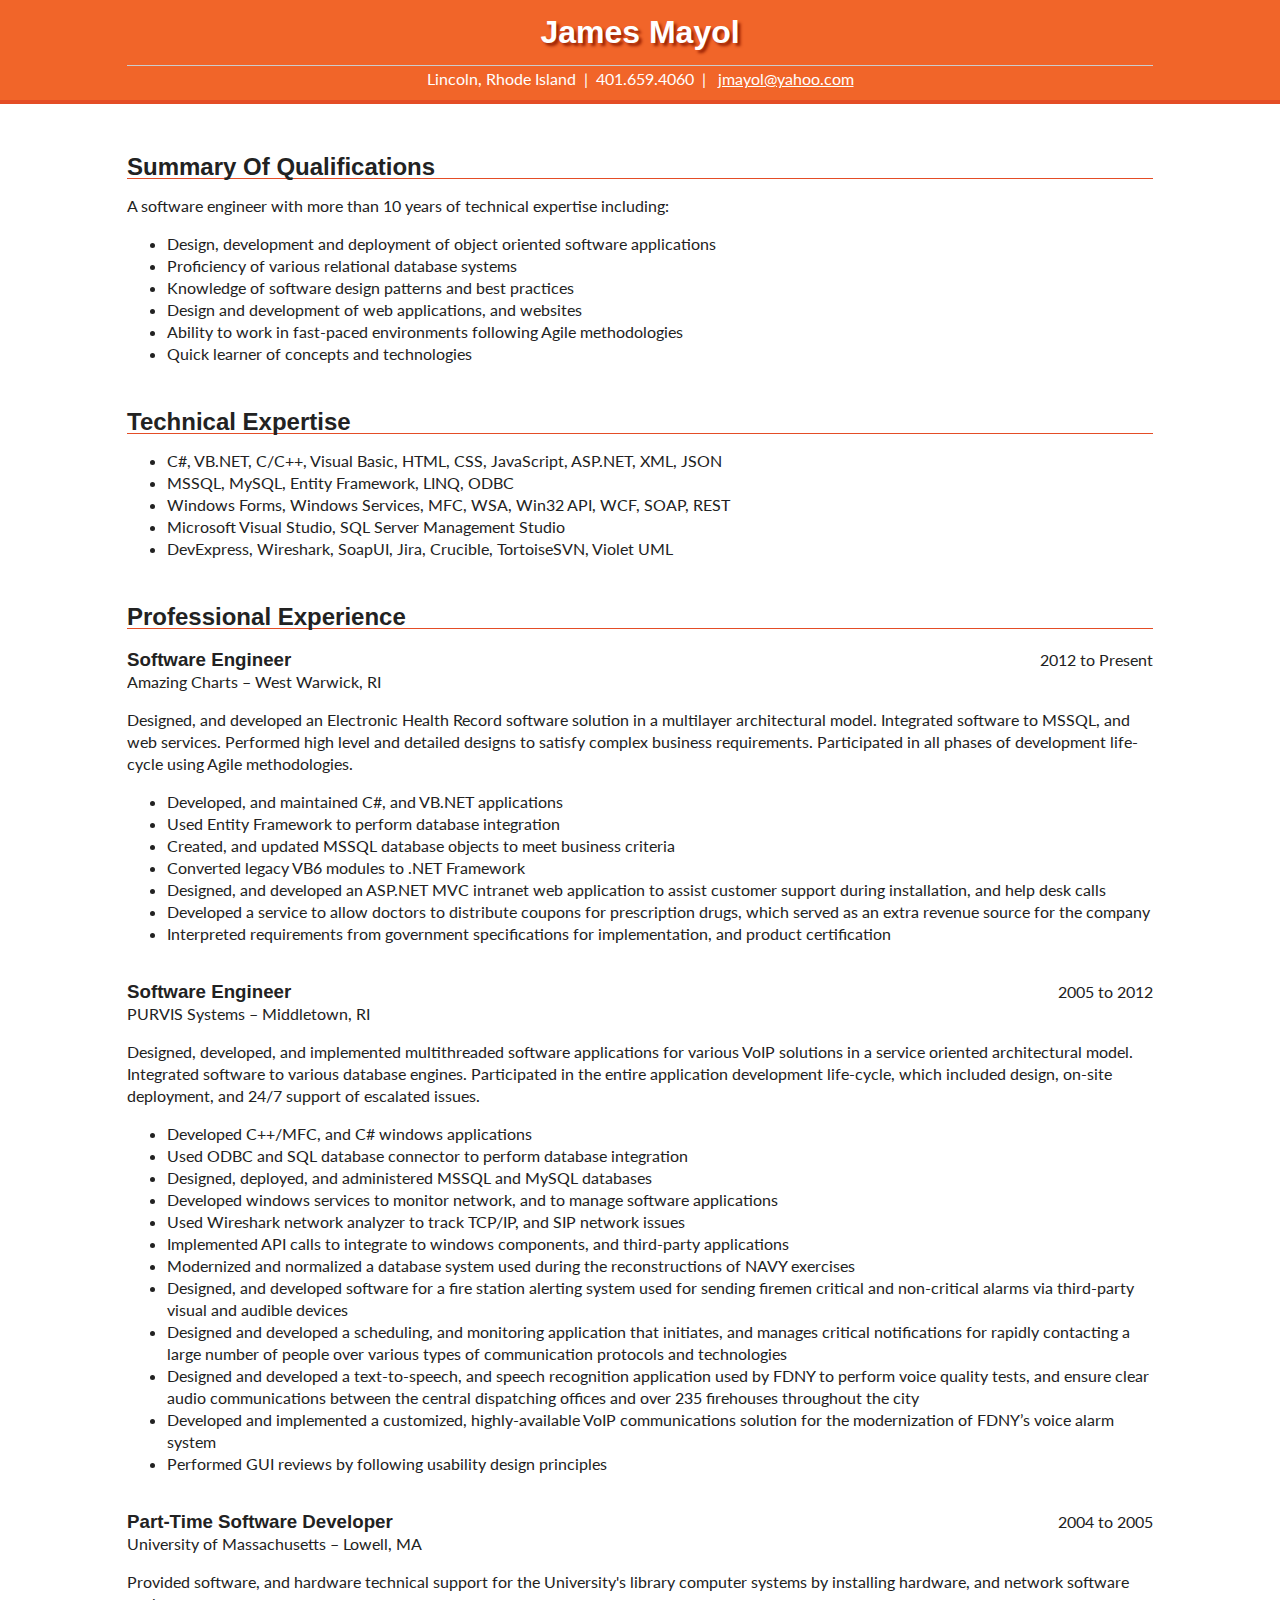
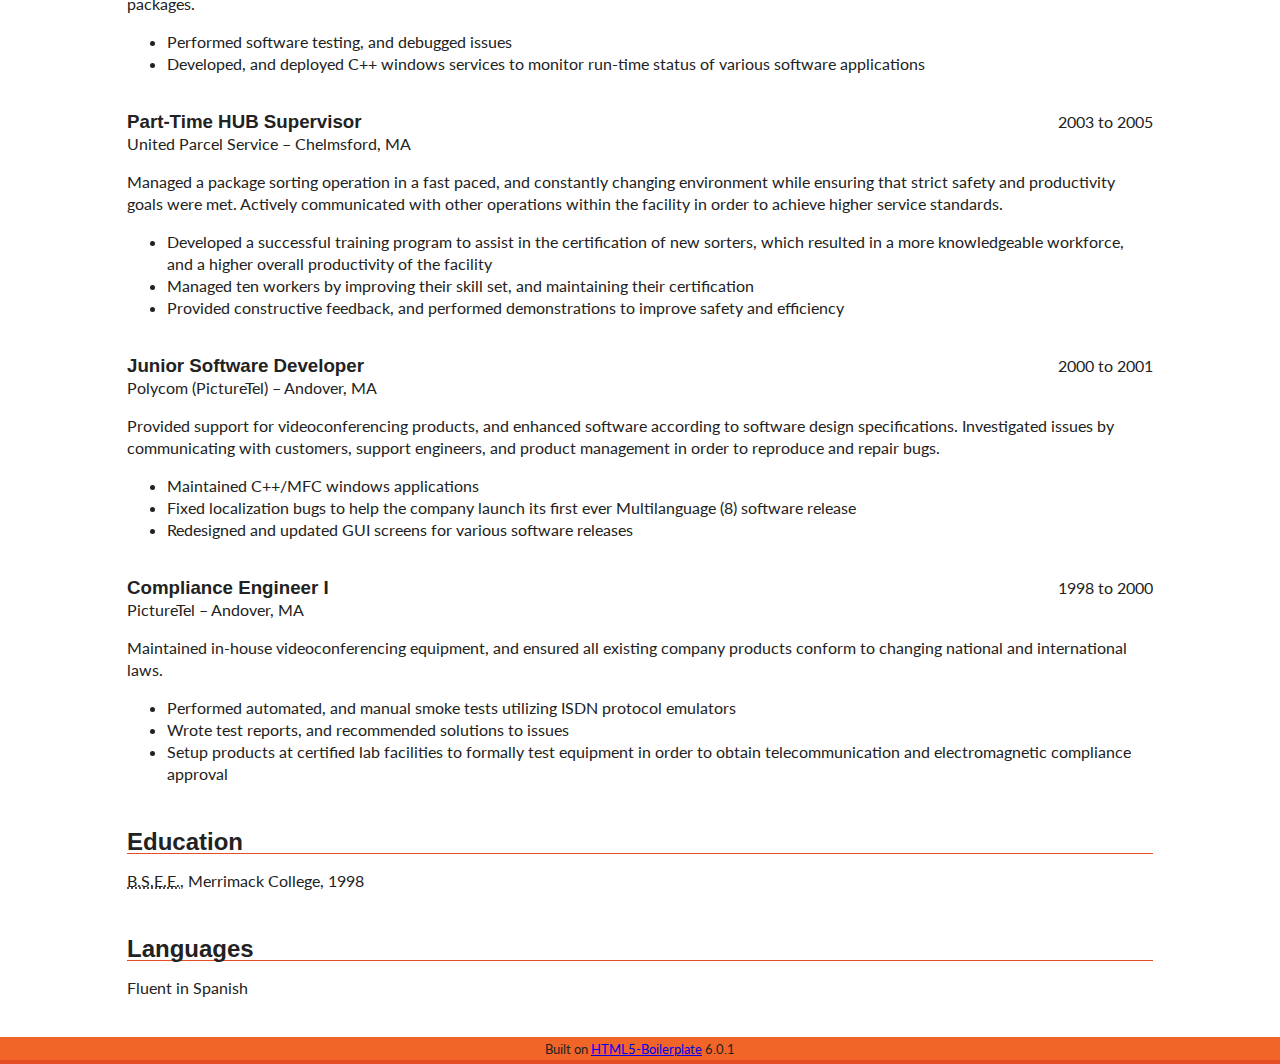
<file: index.html>
<!doctype html>
<html class="no-js" lang="en">
    <head>
        <meta charset="utf-8">
        <meta http-equiv="x-ua-compatible" content="ie=edge">
        <title>James Mayol</title>
        <meta name="description" content="">
        <meta name="viewport" content="width=device-width, initial-scale=1">

        <link rel="manifest" href="site.webmanifest">
        <link rel="apple-touch-icon" href="icon.png">
        <!-- Place favicon.ico in the root directory -->
        <link href="https://fonts.googleapis.com/css?family=Lato" rel="stylesheet">
        <link rel="stylesheet" href="css/normalize.css">
        <link rel="stylesheet" href="css/main.css">        
    </head>
    <body>
        <!--[if lte IE 9]>
            <p class="browserupgrade">You are using an <strong>outdated</strong> browser. Please <a href="https://browsehappy.com/">upgrade your browser</a> to improve your experience and security.</p>
        <![endif]-->

        <!-- Add your site or application content here -->
        <main>
            <article>
                <div class="header-container">
                    <div class="wrapper clearfix">
                        <header>
                            <div class="title">
                                <h1>James Mayol</h1>
                            </div>
                            <p class="contact-info">Lincoln, Rhode Island &nbsp;| &nbsp;401.659.4060 &nbsp;| &nbsp;
                                <a href="mailto:jmayol@yahoo.com?subject=resume">jmayol@yahoo.com</a>
                            </p>
                        </header>
                    </div>
                </div>
                <br>
                <div class="wrapper clearfix">
                    <section class="resume-section">                
                        <h2>Summary Of Qualifications</h2>
                        <p>A software engineer with more than 10 years of technical expertise including:</p>
                        <ul>
                            <li>Design, development and deployment of object oriented software applications</li>
                            <li>Proficiency of various relational database systems</li>
                            <li>Knowledge of software design patterns and best practices</li>
                            <li>Design and development of web applications, and websites</li>
                            <li>Ability to work in fast-paced environments following Agile methodologies</li>
                            <li>Quick learner of concepts and technologies</li>
                        </ul>
                    </section>
                    <section class="resume-section">
                        <h2>Technical Expertise</h2>                
                        <ul>
                            <li>C#, VB.NET, C/C++, Visual Basic, HTML, CSS, JavaScript, ASP.NET, XML, JSON</li>
                            <li>MSSQL, MySQL, Entity Framework, LINQ, ODBC</li>
                            <li>Windows Forms, Windows Services, MFC, WSA, Win32 API, WCF, SOAP, REST</li>
                            <li>Microsoft Visual Studio, SQL Server Management Studio</li>
                            <li>DevExpress, Wireshark, SoapUI, Jira, Crucible, TortoiseSVN, Violet UML</li>                    
                        </ul>
                    </section>
                    <section class="resume-section">
                        <h2>Professional Experience</h2>               
                        <section class="job-section">
                            <div class="job-position">
                                <div class="job-title"><h3>Software Engineer</h3></div>
                                <div class="job-location">Amazing Charts – West Warwick,&nbsp;RI</div>
                                <div class="job-length">2012 to Present</div>                        
                            </div>
                            <p>Designed, and developed an Electronic Health Record software solution in a multilayer architectural 
                                model. Integrated software to MSSQL, and web services. Performed high level and detailed designs 
                                to satisfy complex business requirements. Participated in all phases of development life-cycle using 
                                Agile methodologies.</p>
                            <ul>
                                <li>Developed, and maintained C#, and VB.NET applications</li>
                                <li>Used Entity Framework to perform database integration</li>
                                <li>Created, and updated MSSQL database objects to meet business criteria</li>
                                <li>Converted legacy VB6 modules to .NET Framework</li>
                                <li>Designed, and developed an ASP.NET MVC intranet web application to assist customer support during 
                                    installation, and help desk calls </li>
                                <li>Developed a service to allow doctors to distribute coupons for prescription drugs, which served 
                                    as an extra revenue source for the company</li>
                                <li>Interpreted requirements from government specifications for implementation, and product certification</li>                        
                            </ul>
                        </section>
                        <section class="job-section">
                            <div class="job-position">
                                <div class="job-title"><h3>Software Engineer</h3></div>
                                <div class="job-location">PURVIS Systems – Middletown,&nbsp;RI</div>
                                <div class="job-length">2005 to 2012</div>
                            </div>
                            <p>Designed, developed, and implemented multithreaded software applications for various VoIP solutions in
                                a service oriented architectural model. Integrated software to various database engines. Participated in the entire 
                                application development life-cycle, which included design, on-site deployment, and 24/7 support of escalated issues.</p>
                            <ul>
                                <li>Developed C++/MFC, and C# windows applications</li>
                                <li>Used ODBC and SQL database connector to perform database integration</li>
                                <li>Designed, deployed, and administered MSSQL and MySQL databases</li>
                                <li>Developed windows services to monitor network, and to manage software applications</li>
                                <li>Used Wireshark network analyzer to track TCP/IP, and SIP network issues</li>
                                <li>Implemented API calls to integrate to windows components, and third-party applications </li>
                                <li>Modernized and normalized a database system used during the reconstructions of NAVY exercises</li>
                                <li>Designed, and developed software for a fire station alerting system used for sending firemen critical 
                                    and non-critical alarms via third-party visual and audible devices</li>
                                <li>Designed and developed a scheduling, and monitoring application that initiates, and manages 
                                    critical notifications for rapidly contacting a large number of people over various types of 
                                    communication protocols and technologies</li>
                                <li>Designed and developed a text-to-speech, and speech recognition application used by FDNY to perform 
                                    voice quality tests, and ensure clear audio communications between the central dispatching offices 
                                    and over 235 firehouses throughout the city</li>
                                <li>Developed and implemented a customized, highly-available VoIP communications solution for the 
                                    modernization of FDNY’s voice alarm system</li>
                                <li>Performed GUI reviews by following usability design principles</li>
                            </ul>
                        </section>
                        <section class="job-section">
                            <div class="job-position">
                                <div class="job-title"><h3>Part-Time Software Developer</h3></div>
                                <div class="job-location">University of Massachusetts – Lowell,&nbsp;MA</div>
                                <div class="job-length">2004 to 2005</div>
                            </div>
                            <p>Provided software, and hardware technical support for the University's library computer systems by installing 
                                hardware, and network software packages.</p>
                            <ul>
                                <li>Performed software testing, and debugged issues</li>
                                <li>Developed, and deployed C++ windows services to monitor run-time status of various software applications</li>
                            </ul>                    
                        </section>
                        <section class="job-section">
                            <div class="job-position">
                                <div class="job-title"><h3>Part-Time HUB Supervisor</h3></div>                        
                                <div class="job-location">United Parcel Service – Chelmsford,&nbsp;MA</div>
                                <div class="job-length">2003 to 2005</div>
                            </div>                    
                            <p>Managed a package sorting operation in a fast paced, and constantly changing environment while ensuring that 
                                strict safety and productivity goals were met. Actively communicated with other operations within the facility 
                                in order to achieve higher service standards.</p>
                            <ul>
                                <li>Developed a successful training program to assist in the certification of new sorters, which resulted in 
                                    a more knowledgeable workforce, and a higher overall productivity of the facility</li>
                                <li>Managed ten workers by improving their skill set, and maintaining their certification</li>
                                <li>Provided constructive feedback, and performed demonstrations to improve safety and efficiency</li>
                            </ul>
                        </section>
                        <section class="job-section">
                            <div class="job-position">
                                <div class="job-title"><h3>Junior Software Developer</h3></div>
                                <div class="job-location">Polycom (PictureTel) – Andover,&nbsp;MA</div>
                                <div class="job-length">2000 to 2001</div>
                            </div>
                            <p>Provided support for videoconferencing products, and enhanced software according to software design 
                                specifications. Investigated issues by communicating with customers, support engineers, and product 
                                management in order to reproduce and repair bugs.</p>
                            <ul>
                                <li>Maintained C++/MFC windows applications</li>
                                <li>Fixed localization bugs to help the company launch its first ever Multilanguage&nbsp;(8) software release</li>
                                <li>Redesigned and updated GUI screens for various software releases</li>                        
                            </ul>
                        </section>
                        <section class="job-section">
                            <div class="job-position">
                                <div class="job-title"><h3>Compliance Engineer I</h3></div>
                                <div class="job-location">PictureTel – Andover,&nbsp;MA</div>
                                <div class="job-length">1998 to 2000</div>
                            </div>
                            <p>Maintained in-house videoconferencing equipment, and ensured all existing company products conform to changing 
                                national and international laws.</p>
                            <ul>
                                <li>Performed automated, and manual smoke tests utilizing ISDN protocol emulators</li>
                                <li>Wrote test reports, and recommended solutions to issues</li>
                                <li>Setup products at certified lab facilities to formally test equipment in order to obtain 
                                    telecommunication and electromagnetic compliance approval</li>                        
                            </ul>                    
                        </section>
                    </section> 
                    <section class="resume-section">
                        <h2>Education</h2>                
                        <p><abbr title="Bachelor of Science in Electrical Engineering">B.S.E.E.</abbr>, Merrimack College, 1998</p>
                    </section>
                    <section class="resume-section">
                        <h2>Languages</h2>                                
                        <p>Fluent in Spanish</p> 
                    </section>
                </div>
            </article>           
        </main>
        <br>        
        <div class="footer-container">
            <div class="wrapper clearfix">
                <footer>
                    <small>Built on <a href="https://html5boilerplate.com">HTML5-Boilerplate</a> 6.0.1</small>
                </footer>
            </div>
        </div>
        
        <script src="js/vendor/modernizr-3.5.0.min.js"></script>
        <script src="https://code.jquery.com/jquery-3.2.1.min.js" integrity="sha256-hwg4gsxgFZhOsEEamdOYGBf13FyQuiTwlAQgxVSNgt4=" crossorigin="anonymous"></script>
        <script>window.jQuery || document.write('<script src="js/vendor/jquery-3.2.1.min.js"><\/script>')</script>
        <script src="js/plugins.js"></script>
        <script src="js/main.js"></script>

    </body>
</html>
</file>
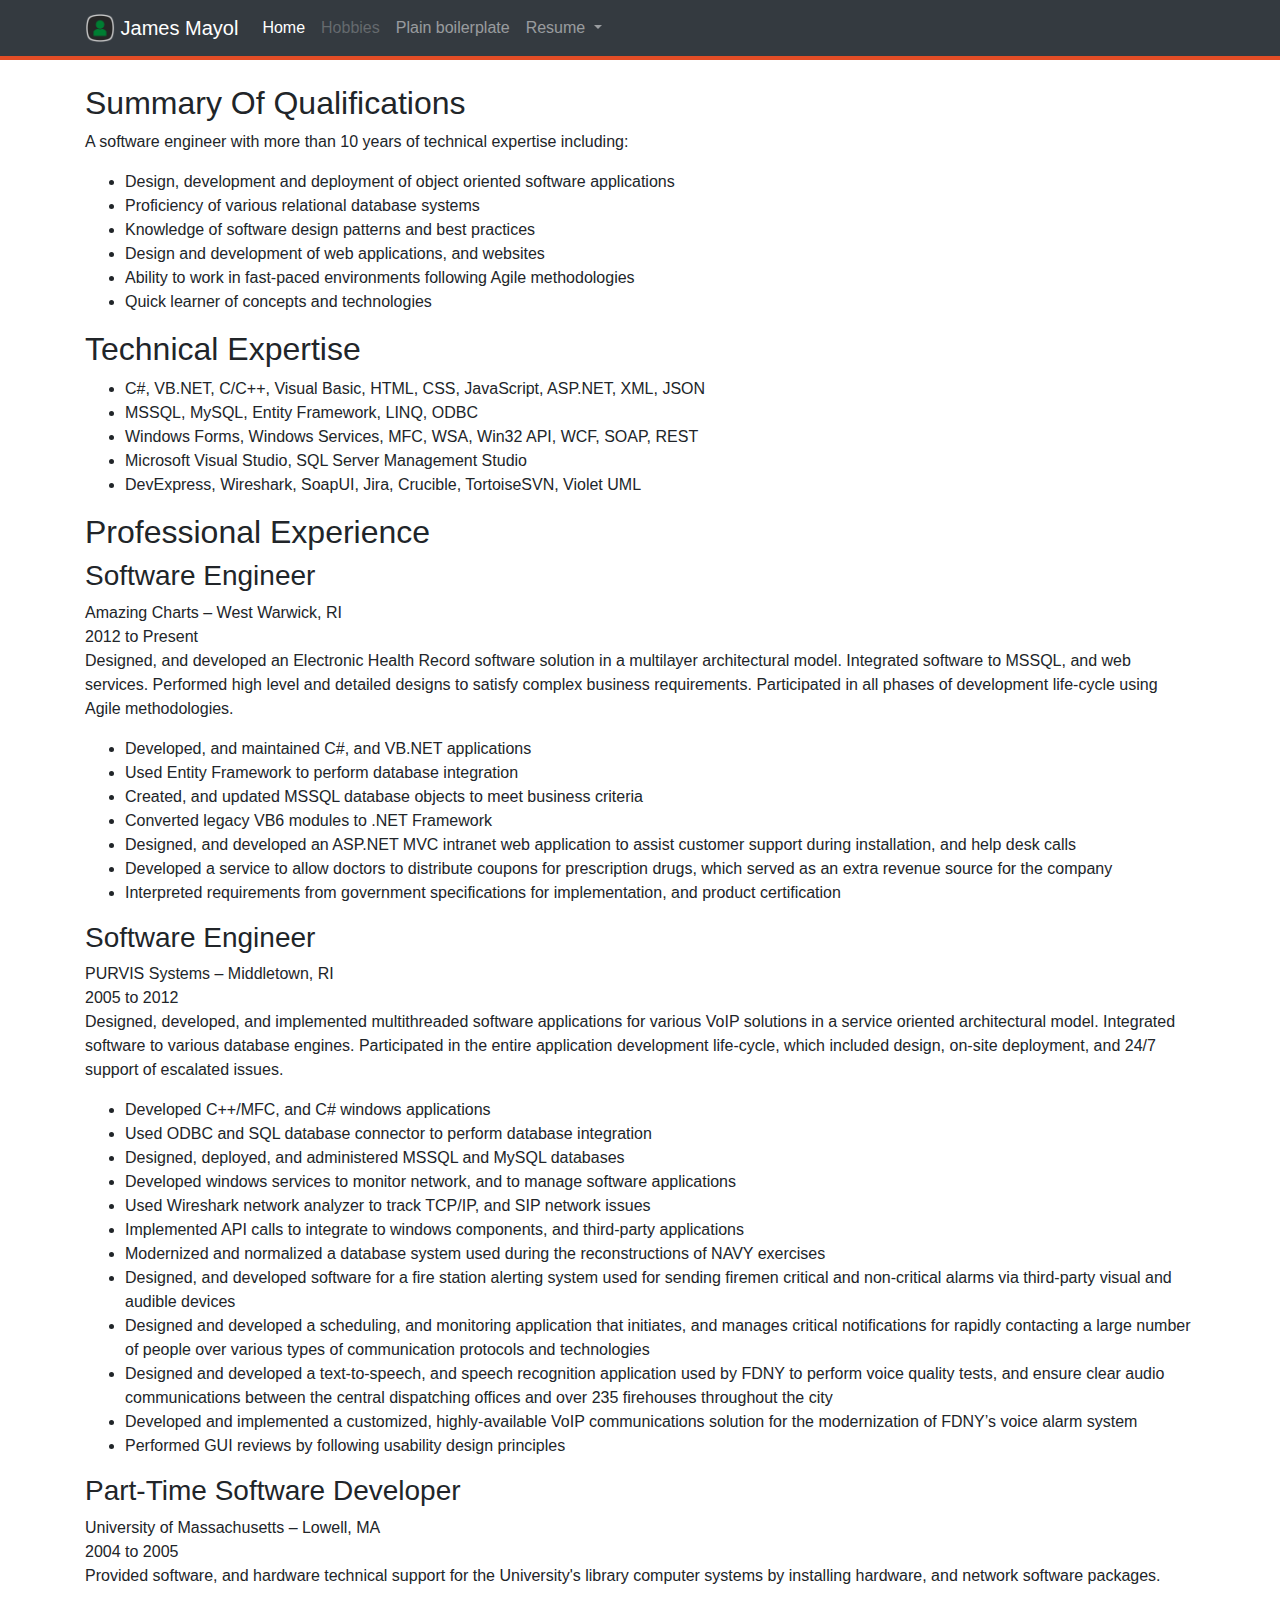
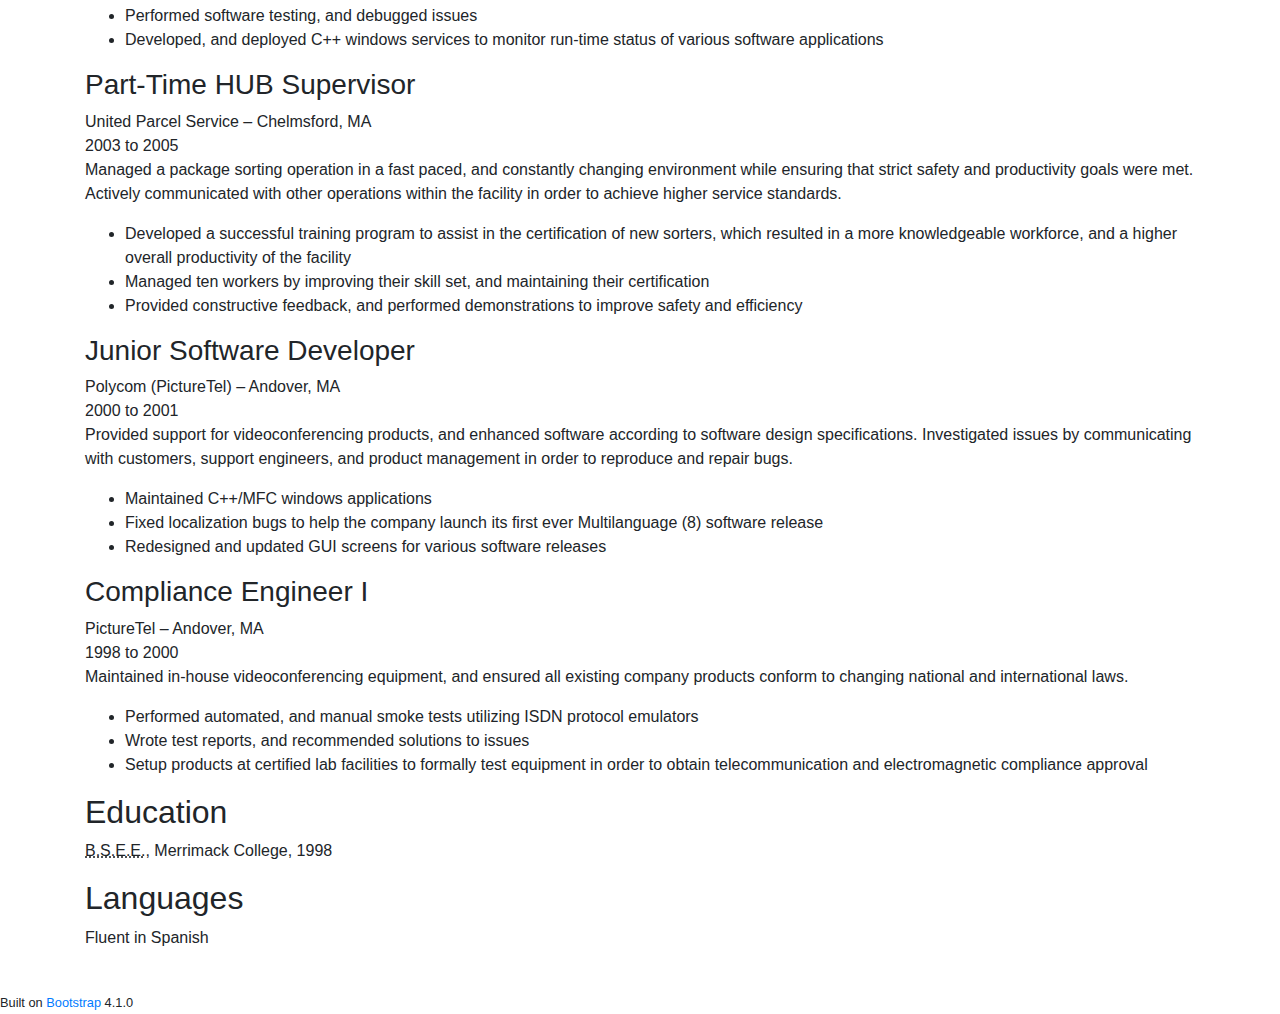
<file: bootstrapver.html>
<!doctype html>
<html class="no-js" lang="en">
    <head>
        <meta charset="utf-8">
        <!-- <meta http-equiv="x-ua-compatible" content="ie=edge"> -->
        <meta name="description" content="">
        <meta name="viewport" content="width=device-width, initial-scale=1, shrink-to-fit=no">
        <title>James Mayol</title>
        
        <!-- Place favicon.ico in the root directory -->
        <link href="https://fonts.googleapis.com/css?family=Lato" rel="stylesheet">
        <link href="css/bootstrap.css" rel="stylesheet">
        <!-- <link href="css/bootstrap.css" rel="stylesheet"> -->
        <!-- <link rel="stylesheet" href="css/normalize.css"> -->
        <link rel="stylesheet" href="css/modules/mainNav.css">
    </head>
    <body>
        <!--[if lte IE 9]>
            <p class="browserupgrade">You are using an <strong>outdated</strong> browser. Please <a href="https://browsehappy.com/">upgrade your browser</a> to improve your experience and security.</p>
        <![endif]-->

        <!-- Add your site or application content here -->
        <header class="main-header">
            <nav class="navbar navbar-expand-md navbar-dark bg-dark">
                <div class="container">
                    <a class="navbar-brand" href="#">
                        <img src="navLogo.png" width="30" height="30" class="d-inline-block align-top" alt="">
                        James Mayol
                    </a>
                    <button class="navbar-toggler" type="button" data-toggle="collapse" data-target="#navbarNav" aria-controls="navbarNav" aria-expanded="false" aria-label="Toggle navigation">
                        <span class="navbar-toggler-icon"></span>
                    </button>
                    <div class="collapse navbar-collapse" id="navbarNav">
                        <ul class="navbar-nav">
                            <li class="nav-item active">
                                <a class="nav-link" href="#">Home <span class="sr-only">(current)</span></a>
                            </li>
                            <li class="nav-item">
                                <a class="nav-link disabled" href="#">Hobbies</a>
                            </li>                        
                            <li class="nav-item">
                                <a class="nav-link" href="index.html">Plain boilerplate</a>
                            </li>
                            <li class="nav-item dropdown">
                                <a class="nav-link dropdown-toggle" href="#" id="navbarDropdownMenuLink" data-toggle="dropdown" aria-haspopup="true" aria-expanded="false">
                                    Resume
                                </a>
                                <div class="dropdown-menu" aria-labelledby="navbarDropdownMenuLink">
                                    <a class="dropdown-item" href="bootstrapver.html">Bootstrap version</a>
                                    <a class="dropdown-item" href="index_Temp.html">Non-bootstrap version</a>
                                </div>
                            </li>                    
                        </ul>
                    </div>
                </div>
            </nav>
        </header>
        
        <main class="container">
            <article>
                <div class="header-container">
                    <h1 style="display:none">James' resume</h1>
                    <!-- <div class="wrapper clearfix">
                        <header>
                            <div class="title">
                                <h1>Resume</h1>
                            </div>
                            <p class="contact-info">Lincoln, Rhode Island &nbsp;| &nbsp;401.659.4060 &nbsp;| &nbsp;
                                <a href="mailto:jmayol@yahoo.com?subject=resume">jmayol@yahoo.com</a>
                            </p>
                        </header>
                    </div> -->
                </div>
                <br>
                <div class="wrapper clearfix">
                    <section class="resume-section">                
                        <h2>Summary Of Qualifications</h2>
                        <p>A software engineer with more than 10 years of technical expertise including:</p>
                        <ul>
                            <li>Design, development and deployment of object oriented software applications</li>
                            <li>Proficiency of various relational database systems</li>
                            <li>Knowledge of software design patterns and best practices</li>
                            <li>Design and development of web applications, and websites</li>
                            <li>Ability to work in fast-paced environments following Agile methodologies</li>
                            <li>Quick learner of concepts and technologies</li>
                        </ul>
                    </section>
                    <section class="resume-section">
                        <h2>Technical Expertise</h2>                
                        <ul>
                            <li>C#, VB.NET, C/C++, Visual Basic, HTML, CSS, JavaScript, ASP.NET, XML, JSON</li>
                            <li>MSSQL, MySQL, Entity Framework, LINQ, ODBC</li>
                            <li>Windows Forms, Windows Services, MFC, WSA, Win32 API, WCF, SOAP, REST</li>
                            <li>Microsoft Visual Studio, SQL Server Management Studio</li>
                            <li>DevExpress, Wireshark, SoapUI, Jira, Crucible, TortoiseSVN, Violet UML</li>                    
                        </ul>
                    </section>
                    <section class="resume-section">
                        <h2>Professional Experience</h2>               
                        <section class="job-section">
                            <div class="job-position">
                                <div class="job-title"><h3>Software Engineer</h3></div>
                                <div class="job-location">Amazing Charts – West Warwick,&nbsp;RI</div>
                                <div class="job-length">2012 to Present</div>                        
                            </div>
                            <p>Designed, and developed an Electronic Health Record software solution in a multilayer architectural 
                                model. Integrated software to MSSQL, and web services. Performed high level and detailed designs 
                                to satisfy complex business requirements. Participated in all phases of development life-cycle using 
                                Agile methodologies.</p>
                            <ul>
                                <li>Developed, and maintained C#, and VB.NET applications</li>
                                <li>Used Entity Framework to perform database integration</li>
                                <li>Created, and updated MSSQL database objects to meet business criteria</li>
                                <li>Converted legacy VB6 modules to .NET Framework</li>
                                <li>Designed, and developed an ASP.NET MVC intranet web application to assist customer support during 
                                    installation, and help desk calls </li>
                                <li>Developed a service to allow doctors to distribute coupons for prescription drugs, which served 
                                    as an extra revenue source for the company</li>
                                <li>Interpreted requirements from government specifications for implementation, and product certification</li>                        
                            </ul>
                        </section>
                        <section class="job-section">
                            <div class="job-position">
                                <div class="job-title"><h3>Software Engineer</h3></div>
                                <div class="job-location">PURVIS Systems – Middletown,&nbsp;RI</div>
                                <div class="job-length">2005 to 2012</div>
                            </div>
                            <p>Designed, developed, and implemented multithreaded software applications for various VoIP solutions in
                                a service oriented architectural model. Integrated software to various database engines. Participated in the entire 
                                application development life-cycle, which included design, on-site deployment, and 24/7 support of escalated issues.</p>
                            <ul>
                                <li>Developed C++/MFC, and C# windows applications</li>
                                <li>Used ODBC and SQL database connector to perform database integration</li>
                                <li>Designed, deployed, and administered MSSQL and MySQL databases</li>
                                <li>Developed windows services to monitor network, and to manage software applications</li>
                                <li>Used Wireshark network analyzer to track TCP/IP, and SIP network issues</li>
                                <li>Implemented API calls to integrate to windows components, and third-party applications </li>
                                <li>Modernized and normalized a database system used during the reconstructions of NAVY exercises</li>
                                <li>Designed, and developed software for a fire station alerting system used for sending firemen critical 
                                    and non-critical alarms via third-party visual and audible devices</li>
                                <li>Designed and developed a scheduling, and monitoring application that initiates, and manages 
                                    critical notifications for rapidly contacting a large number of people over various types of 
                                    communication protocols and technologies</li>
                                <li>Designed and developed a text-to-speech, and speech recognition application used by FDNY to perform 
                                    voice quality tests, and ensure clear audio communications between the central dispatching offices 
                                    and over 235 firehouses throughout the city</li>
                                <li>Developed and implemented a customized, highly-available VoIP communications solution for the 
                                    modernization of FDNY’s voice alarm system</li>
                                <li>Performed GUI reviews by following usability design principles</li>
                            </ul>
                        </section>
                        <section class="job-section">
                            <div class="job-position">
                                <div class="job-title"><h3>Part-Time Software Developer</h3></div>
                                <div class="job-location">University of Massachusetts – Lowell,&nbsp;MA</div>
                                <div class="job-length">2004 to 2005</div>
                            </div>
                            <p>Provided software, and hardware technical support for the University's library computer systems by installing 
                                hardware, and network software packages.</p>
                            <ul>
                                <li>Performed software testing, and debugged issues</li>
                                <li>Developed, and deployed C++ windows services to monitor run-time status of various software applications</li>
                            </ul>                    
                        </section>
                        <section class="job-section">
                            <div class="job-position">
                                <div class="job-title"><h3>Part-Time HUB Supervisor</h3></div>                        
                                <div class="job-location">United Parcel Service – Chelmsford,&nbsp;MA</div>
                                <div class="job-length">2003 to 2005</div>
                            </div>                    
                            <p>Managed a package sorting operation in a fast paced, and constantly changing environment while ensuring that 
                                strict safety and productivity goals were met. Actively communicated with other operations within the facility 
                                in order to achieve higher service standards.</p>
                            <ul>
                                <li>Developed a successful training program to assist in the certification of new sorters, which resulted in 
                                    a more knowledgeable workforce, and a higher overall productivity of the facility</li>
                                <li>Managed ten workers by improving their skill set, and maintaining their certification</li>
                                <li>Provided constructive feedback, and performed demonstrations to improve safety and efficiency</li>
                            </ul>
                        </section>
                        <section class="job-section">
                            <div class="job-position">
                                <div class="job-title"><h3>Junior Software Developer</h3></div>
                                <div class="job-location">Polycom (PictureTel) – Andover,&nbsp;MA</div>
                                <div class="job-length">2000 to 2001</div>
                            </div>
                            <p>Provided support for videoconferencing products, and enhanced software according to software design 
                                specifications. Investigated issues by communicating with customers, support engineers, and product 
                                management in order to reproduce and repair bugs.</p>
                            <ul>
                                <li>Maintained C++/MFC windows applications</li>
                                <li>Fixed localization bugs to help the company launch its first ever Multilanguage&nbsp;(8) software release</li>
                                <li>Redesigned and updated GUI screens for various software releases</li>                        
                            </ul>
                        </section>
                        <section class="job-section">
                            <div class="job-position">
                                <div class="job-title"><h3>Compliance Engineer I</h3></div>
                                <div class="job-location">PictureTel – Andover,&nbsp;MA</div>
                                <div class="job-length">1998 to 2000</div>
                            </div>
                            <p>Maintained in-house videoconferencing equipment, and ensured all existing company products conform to changing 
                                national and international laws.</p>
                            <ul>
                                <li>Performed automated, and manual smoke tests utilizing ISDN protocol emulators</li>
                                <li>Wrote test reports, and recommended solutions to issues</li>
                                <li>Setup products at certified lab facilities to formally test equipment in order to obtain 
                                    telecommunication and electromagnetic compliance approval</li>                        
                            </ul>                    
                        </section>
                    </section> 
                    <section class="resume-section">
                        <h2>Education</h2>                
                        <p><abbr title="Bachelor of Science in Electrical Engineering">B.S.E.E.</abbr>, Merrimack College, 1998</p>
                    </section>
                    <section class="resume-section">
                        <h2>Languages</h2>                                
                        <p>Fluent in Spanish</p> 
                    </section>
                </div>
            </article>           
        </main>
        <br>        
        <div class="footer-container">
            <div class="wrapper clearfix">
                <footer>
                    <small>Built on <a href="https://getbootstrap.com/">Bootstrap</a> 4.1.0</small>
                </footer>
            </div>
        </div>
        
        <!-- <script src="js/vendor/modernizr-3.5.0.min.js"></script> -->
        <script src="https://code.jquery.com/jquery-3.2.1.min.js" integrity="sha256-hwg4gsxgFZhOsEEamdOYGBf13FyQuiTwlAQgxVSNgt4=" crossorigin="anonymous"></script>
        <script>window.jQuery || document.write('<script src="js/vendor/jquery-3.2.1.min.js"><\/script>')</script>
        <!-- <script src="js/plugins.js"></script>
        <script src="js/main.js"></script> -->
        <script src="js/vendor/bootstrap.bundle.js"></script>

    </body>
</html>
</file>
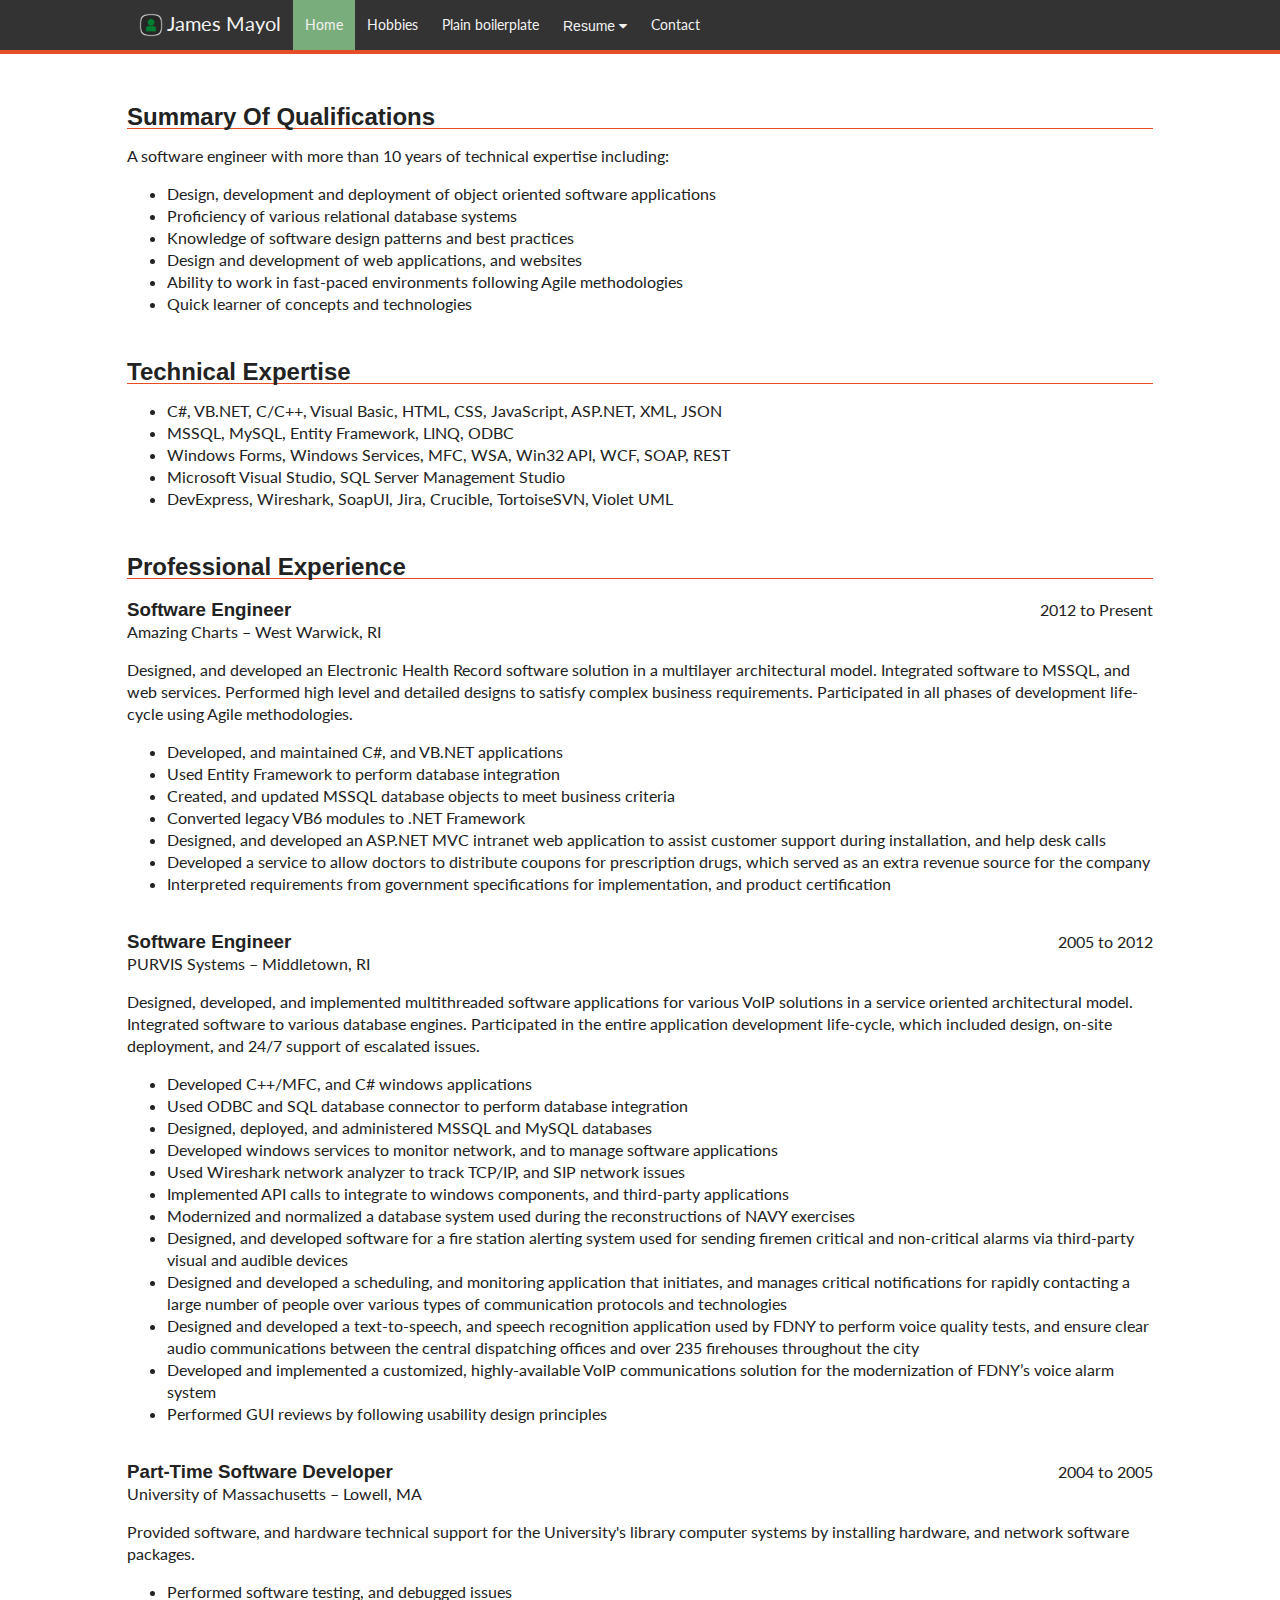
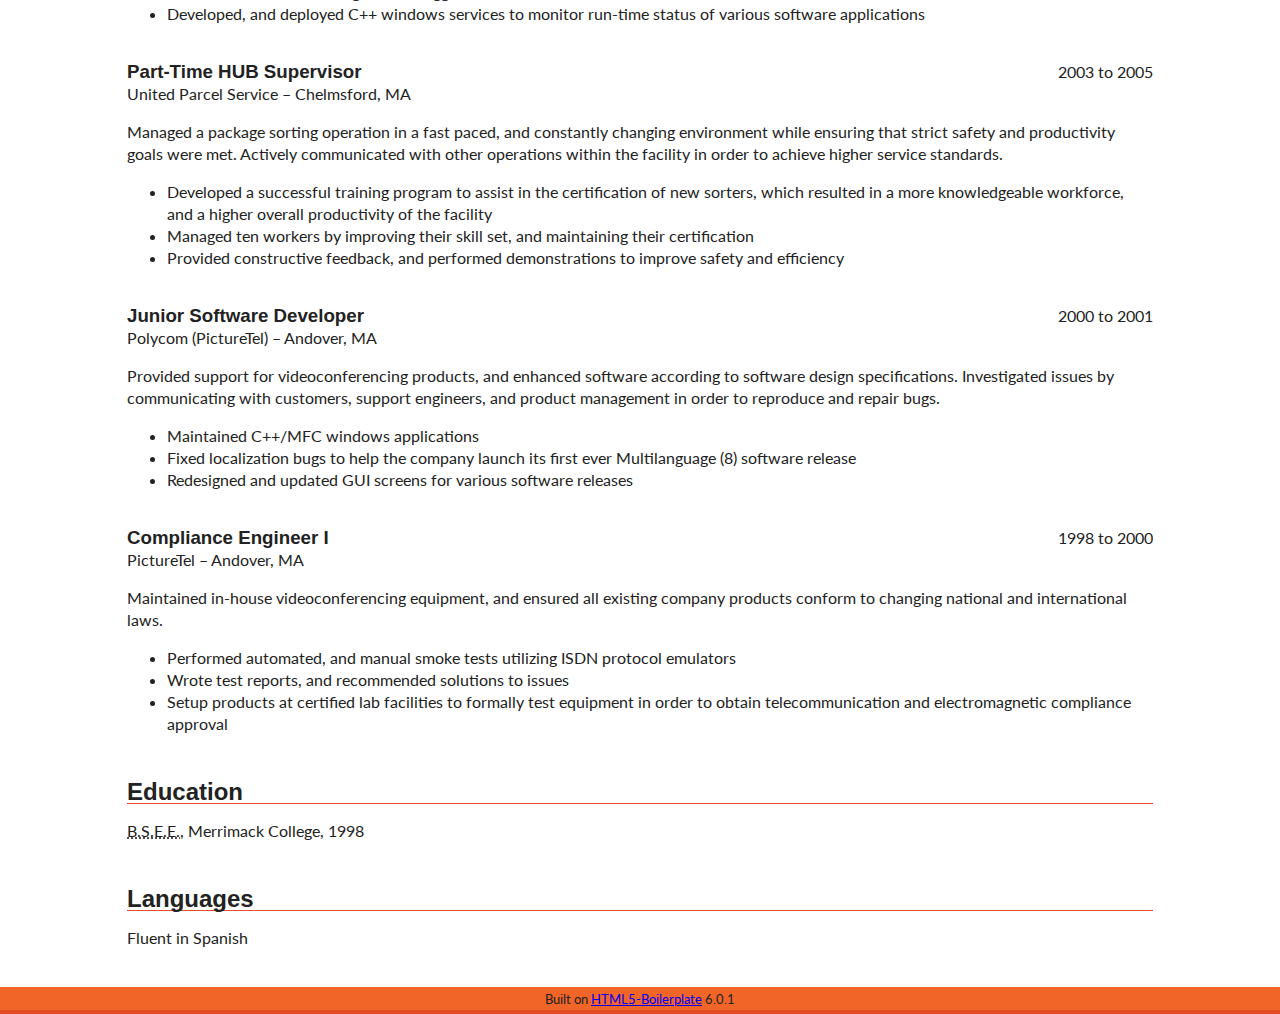
<file: index_Temp.html>
<!doctype html>
<html class="no-js" lang="en">
    <head>
        <meta charset="utf-8">
        <meta http-equiv="x-ua-compatible" content="ie=edge">
        <title>James Mayol2</title>
        <meta name="description" content="">
        <meta name="viewport" content="width=device-width, initial-scale=1">

        <link rel="manifest" href="site.webmanifest">
        <link rel="apple-touch-icon" href="icon.png">
        <!-- Place favicon.ico in the root directory -->
        <link href="https://fonts.googleapis.com/css?family=Lato" rel="stylesheet">
        <link rel="stylesheet" href="https://cdnjs.cloudflare.com/ajax/libs/font-awesome/4.7.0/css/font-awesome.min.css">
        <link rel="stylesheet" href="css/normalize.css">
        <link rel="stylesheet" href="css/main.css">        
    </head>
    <body>
        <!--[if lte IE 9]>
            <p class="browserupgrade">You are using an <strong>outdated</strong> browser. Please <a href="https://browsehappy.com/">upgrade your browser</a> to improve your experience and security.</p>
        <![endif]-->

        <!-- Add your site or application content here -->
        <header>
            <nav class="navCanvas">
                <div class="wrapper clearfix" id="navbarShellId">
                    <div class="topnav" id="nonBootNavId">
                        <ul>                        
                            <li>
                                <a href="#" class="logoBrand">
                                    <img src="navLogo.png" width="24" height="24" alt="" class="navLogo">James Mayol
                                </a>
                            </li>
                            <li><a href="#home" class="active">Home</a></li>
                            <li><a href="#home">Hobbies</a></li>
                            <li><a href="index.html">Plain boilerplate</a></li>
                            <li class="dropdown">
                                <button class="dropbtn">Resume <i class="fa fa-caret-down"></i></button>
                                <div class="dropdown-content">
                                    <a class="dropdownLink" href="bootstrapver.html">Bootstrap version</a>
                                    <a class="dropdownLink" href="index_Temp.html">Non-bootstrap version</a>                                
                                </div>
                            </li>
                            <li><a href="#contact">Contact</a></li>
                            <li class="icon">
                                <a href="javascript:void(0);" onclick="toogleBurgerMenu(this)">
                                    <div class="burger" >
                                        <div class="bun1"></div>
                                        <div class="bun2"></div>
                                        <div class="bun3"></div>
                                    </div>
                                </a>
                            </li>
                        </ul>                        
                    </div>
                </div>
            </nav>          
        </header>
        
        <main>
            <article>
                <div class="header-container">
                    <h1 style="display:none">James' resume</h1>
                    <!-- <div class="wrapper clearfix">
                        <header>
                            <div class="title">
                                <h1>Resume</h1>
                            </div>
                            <p class="contact-info">Lincoln, Rhode Island &nbsp;| &nbsp;401.659.4060 &nbsp;| &nbsp;
                                <a href="mailto:jmayol@yahoo.com?subject=resume">jmayol@yahoo.com</a>
                            </p>
                        </header>
                    </div> -->
                </div>
                <br>
                <div class="wrapper clearfix">
                    <section class="resume-section">                
                        <h2>Summary Of Qualifications</h2>
                        <p>A software engineer with more than 10 years of technical expertise including:</p>
                        <ul>
                            <li>Design, development and deployment of object oriented software applications</li>
                            <li>Proficiency of various relational database systems</li>
                            <li>Knowledge of software design patterns and best practices</li>
                            <li>Design and development of web applications, and websites</li>
                            <li>Ability to work in fast-paced environments following Agile methodologies</li>
                            <li>Quick learner of concepts and technologies</li>
                        </ul>
                    </section>
                    <section class="resume-section">
                        <h2>Technical Expertise</h2>                
                        <ul>
                            <li>C#, VB.NET, C/C++, Visual Basic, HTML, CSS, JavaScript, ASP.NET, XML, JSON</li>
                            <li>MSSQL, MySQL, Entity Framework, LINQ, ODBC</li>
                            <li>Windows Forms, Windows Services, MFC, WSA, Win32 API, WCF, SOAP, REST</li>
                            <li>Microsoft Visual Studio, SQL Server Management Studio</li>
                            <li>DevExpress, Wireshark, SoapUI, Jira, Crucible, TortoiseSVN, Violet UML</li>                    
                        </ul>
                    </section>
                    <section class="resume-section">
                        <h2>Professional Experience</h2>               
                        <section class="job-section">
                            <div class="job-position">
                                <div class="job-title"><h3>Software Engineer</h3></div>
                                <div class="job-location">Amazing Charts – West Warwick,&nbsp;RI</div>
                                <div class="job-length">2012 to Present</div>                        
                            </div>
                            <p>Designed, and developed an Electronic Health Record software solution in a multilayer architectural 
                                model. Integrated software to MSSQL, and web services. Performed high level and detailed designs 
                                to satisfy complex business requirements. Participated in all phases of development life-cycle using 
                                Agile methodologies.</p>
                            <ul>
                                <li>Developed, and maintained C#, and VB.NET applications</li>
                                <li>Used Entity Framework to perform database integration</li>
                                <li>Created, and updated MSSQL database objects to meet business criteria</li>
                                <li>Converted legacy VB6 modules to .NET Framework</li>
                                <li>Designed, and developed an ASP.NET MVC intranet web application to assist customer support during 
                                    installation, and help desk calls </li>
                                <li>Developed a service to allow doctors to distribute coupons for prescription drugs, which served 
                                    as an extra revenue source for the company</li>
                                <li>Interpreted requirements from government specifications for implementation, and product certification</li>                        
                            </ul>
                        </section>
                        <section class="job-section">
                            <div class="job-position">
                                <div class="job-title"><h3>Software Engineer</h3></div>
                                <div class="job-location">PURVIS Systems – Middletown,&nbsp;RI</div>
                                <div class="job-length">2005 to 2012</div>
                            </div>
                            <p>Designed, developed, and implemented multithreaded software applications for various VoIP solutions in
                                a service oriented architectural model. Integrated software to various database engines. Participated in the entire 
                                application development life-cycle, which included design, on-site deployment, and 24/7 support of escalated issues.</p>
                            <ul>
                                <li>Developed C++/MFC, and C# windows applications</li>
                                <li>Used ODBC and SQL database connector to perform database integration</li>
                                <li>Designed, deployed, and administered MSSQL and MySQL databases</li>
                                <li>Developed windows services to monitor network, and to manage software applications</li>
                                <li>Used Wireshark network analyzer to track TCP/IP, and SIP network issues</li>
                                <li>Implemented API calls to integrate to windows components, and third-party applications </li>
                                <li>Modernized and normalized a database system used during the reconstructions of NAVY exercises</li>
                                <li>Designed, and developed software for a fire station alerting system used for sending firemen critical 
                                    and non-critical alarms via third-party visual and audible devices</li>
                                <li>Designed and developed a scheduling, and monitoring application that initiates, and manages 
                                    critical notifications for rapidly contacting a large number of people over various types of 
                                    communication protocols and technologies</li>
                                <li>Designed and developed a text-to-speech, and speech recognition application used by FDNY to perform 
                                    voice quality tests, and ensure clear audio communications between the central dispatching offices 
                                    and over 235 firehouses throughout the city</li>
                                <li>Developed and implemented a customized, highly-available VoIP communications solution for the 
                                    modernization of FDNY’s voice alarm system</li>
                                <li>Performed GUI reviews by following usability design principles</li>
                            </ul>
                        </section>
                        <section class="job-section">
                            <div class="job-position">
                                <div class="job-title"><h3>Part-Time Software Developer</h3></div>
                                <div class="job-location">University of Massachusetts – Lowell,&nbsp;MA</div>
                                <div class="job-length">2004 to 2005</div>
                            </div>
                            <p>Provided software, and hardware technical support for the University's library computer systems by installing 
                                hardware, and network software packages.</p>
                            <ul>
                                <li>Performed software testing, and debugged issues</li>
                                <li>Developed, and deployed C++ windows services to monitor run-time status of various software applications</li>
                            </ul>                    
                        </section>
                        <section class="job-section">
                            <div class="job-position">
                                <div class="job-title"><h3>Part-Time HUB Supervisor</h3></div>                        
                                <div class="job-location">United Parcel Service – Chelmsford,&nbsp;MA</div>
                                <div class="job-length">2003 to 2005</div>
                            </div>                    
                            <p>Managed a package sorting operation in a fast paced, and constantly changing environment while ensuring that 
                                strict safety and productivity goals were met. Actively communicated with other operations within the facility 
                                in order to achieve higher service standards.</p>
                            <ul>
                                <li>Developed a successful training program to assist in the certification of new sorters, which resulted in 
                                    a more knowledgeable workforce, and a higher overall productivity of the facility</li>
                                <li>Managed ten workers by improving their skill set, and maintaining their certification</li>
                                <li>Provided constructive feedback, and performed demonstrations to improve safety and efficiency</li>
                            </ul>
                        </section>
                        <section class="job-section">
                            <div class="job-position">
                                <div class="job-title"><h3>Junior Software Developer</h3></div>
                                <div class="job-location">Polycom (PictureTel) – Andover,&nbsp;MA</div>
                                <div class="job-length">2000 to 2001</div>
                            </div>
                            <p>Provided support for videoconferencing products, and enhanced software according to software design 
                                specifications. Investigated issues by communicating with customers, support engineers, and product 
                                management in order to reproduce and repair bugs.</p>
                            <ul>
                                <li>Maintained C++/MFC windows applications</li>
                                <li>Fixed localization bugs to help the company launch its first ever Multilanguage&nbsp;(8) software release</li>
                                <li>Redesigned and updated GUI screens for various software releases</li>                        
                            </ul>
                        </section>
                        <section class="job-section">
                            <div class="job-position">
                                <div class="job-title"><h3>Compliance Engineer I</h3></div>
                                <div class="job-location">PictureTel – Andover,&nbsp;MA</div>
                                <div class="job-length">1998 to 2000</div>
                            </div>
                            <p>Maintained in-house videoconferencing equipment, and ensured all existing company products conform to changing 
                                national and international laws.</p>
                            <ul>
                                <li>Performed automated, and manual smoke tests utilizing ISDN protocol emulators</li>
                                <li>Wrote test reports, and recommended solutions to issues</li>
                                <li>Setup products at certified lab facilities to formally test equipment in order to obtain 
                                    telecommunication and electromagnetic compliance approval</li>                        
                            </ul>                    
                        </section>
                    </section> 
                    <section class="resume-section">
                        <h2>Education</h2>                
                        <p><abbr title="Bachelor of Science in Electrical Engineering">B.S.E.E.</abbr>, Merrimack College, 1998</p>
                    </section>
                    <section class="resume-section">
                        <h2>Languages</h2>                                
                        <p>Fluent in Spanish</p> 
                    </section>
                </div>
            </article>           
        </main>
        <br>        
        <div class="footer-container">
            <div class="wrapper clearfix">
                <footer>
                    <small>Built on <a href="https://html5boilerplate.com">HTML5-Boilerplate</a> 6.0.1</small>
                </footer>
            </div>
        </div>

        <script src="js/vendor/modernizr-3.5.0.min.js"></script>
        <script src="https://code.jquery.com/jquery-3.2.1.min.js" integrity="sha256-hwg4gsxgFZhOsEEamdOYGBf13FyQuiTwlAQgxVSNgt4=" crossorigin="anonymous"></script>
        <script>window.jQuery || document.write('<script src="js/vendor/jquery-3.2.1.min.js"><\/script>')</script>
        <script src="js/plugins.js"></script>
        <script src="js/main.js"></script>
    </body>
</html>
</file>
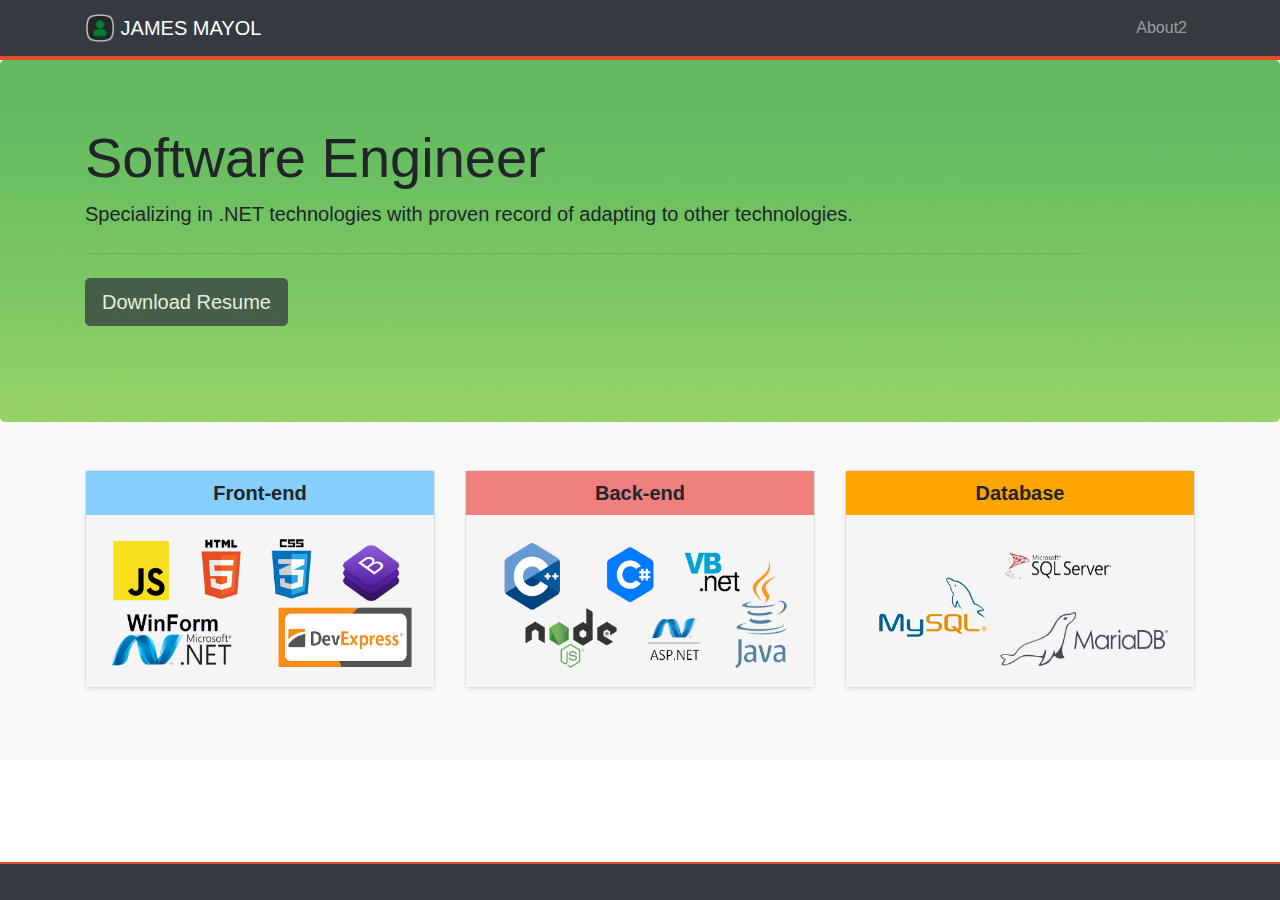
<file: landHere.html>
<!doctype html>
<html class="no-js" lang="en">
    <head>
        <meta charset="utf-8">
        <meta http-equiv="x-ua-compatible" content="ie=edge">
        <title>James Mayol2</title>
        <meta name="description" content="">
        <meta name="viewport" content="width=device-width, initial-scale=1">

        <link rel="manifest" href="site.webmanifest">
        <link rel="apple-touch-icon" href="icon.png">
        <!-- Place favicon.ico in the root directory -->
        <link href="https://fonts.googleapis.com/css?family=Lato" rel="stylesheet">
        <link href="css/bootstrap.css" rel="stylesheet">
        <link rel="stylesheet" href="https://cdnjs.cloudflare.com/ajax/libs/font-awesome/4.7.0/css/font-awesome.min.css">
        <!-- <link rel="stylesheet" href="css/normalize.css"> -->
        <!-- <link rel="stylesheet" href="css/main.css">    -->
        
        <style>
            html {
                position: relative;
                min-height: 100%;
            }
            body {
                margin-bottom: 60px;                             
            }
            
            .bg {
                /* The image used */
                background-image: url("img/LandingHome.png");
            
                /* Full height */
                height: 100%; 
            
                /* Center and scale the image nicely */
                background-position: center;
                background-repeat: no-repeat;
                background-size: cover;
            }

            .footer {
                position: absolute;
                bottom: 0;
                width: 100%;
                height: 38px;
                line-height: 38px;                
    background-color: #343a40;
    color: white;
    text-align: center;
    border-top: 2px solid #e44d26;
}
            </style>
    </head>
    <body>
        <!--[if lte IE 9]>
            <p class="browserupgrade">You are using an <strong>outdated</strong> browser. Please <a href="https://browsehappy.com/">upgrade your browser</a> to improve your experience and security.</p>
        <![endif]-->

        <!-- Add your site or application content here -->               
        <header>
            <nav class="navbar navbar-expand-md navbar-dark bg-dark" style="border-bottom: 4px solid #e44d26;">
                <div class="container">
                    <a class="navbar-brand" href="#">
                        <img src="navLogo.png" width="30" height="30" class="d-inline-block align-top" alt="">
                        JAMES MAYOL
                    </a>
                    <button class="navbar-toggler" type="button" data-toggle="collapse" data-target="#navbarNav" aria-controls="navbarNav" aria-expanded="false" aria-label="Toggle navigation">
                        <span class="navbar-toggler-icon"></span>
                    </button>
                    <div class="collapse navbar-collapse" id="navbarNav">
                        <ul class="navbar-nav ml-auto">
                            <li class="nav-item d-none">
                                <a class="nav-link" href="#">About</a>
                            </li>
                            <li class="nav-item">
                                    <a class="nav-link" href="#">About2</a>
                            </li>               
                        </ul>
                    </div>
                </div>
            </nav>
        </header>
            
        <main role="main">
            <section class="jumbotron bg" style="padding-bottom: 5rem !important; margin-bottom: 0px !important">
                <div class="container">
                    <h1 class="display-4">Software Engineer</h1>
                    <p class="lead">Specializing in .NET technologies with proven record of adapting to other technologies.</p>
                    <hr class="my-4" style="margin-right: 10% !important">
                    <p class="lead">
                        <a class="btn btn-dark btn-lg" href="doc/JamesMayol_2017_Published.pdf" role="button" style="opacity: .75" download>Download Resume</a>
                    </p>                        
                </div>
            </section>            
      
            <div class="py-5 bg-light">
              <div class="container">      
                <div class="row">
                  <div class="col-md-4">
                    <div class="card mb-4 shadow-sm">
                        <div class="card-body;" style="background-color: whitesmoke">
                            <h5 class="card-title" style="background-color:lightskyblue; padding: 10px; text-align: center; font-weight: bold">Front-end</h5>
                            <div style="padding: 10px; height: 10rem;">
                                <img src="img/Skillset01.png" style="width: 94%; height: 94%" class="mx-auto d-block" alt="">
                            </div>
                        </div>
                    </div>
                  </div>
                  <div class="col-md-4">
                    <div class="card mb-4 shadow-sm">
                        <div class="card-body;" style="background-color: whitesmoke">
                            <h5 class="card-title" style="background-color:lightcoral; padding: 10px; text-align: center; font-weight: bold">Back-end</h5>
                            <div style="padding: 10px; height: 10rem">
                                <img src="img/Skillset02.png" style="width: 94%; height: 94%" class="mx-auto d-block" alt="">
                            </div>
                        </div>
                    </div>
                  </div>
                  <div class="col-md-4">
                    <div class="card mb-4 shadow-sm">
                        <div class="card-body;" style="background-color: whitesmoke">
                            <h5 class="card-title" style="background-color:orange; padding: 10px; text-align: center; font-weight: bold">Database</h5>
                            <div style="padding: 10px; height: 10rem">
                                <img src="img/Skillset03.png" style="width: 94%; height: 94%" class="mx-auto d-block" alt="">
                            </div>
                        </div>
                    </div>
                  </div>
                </div>
              </div>
            </div>      
          </main>

        <footer class="footer">           
        </footer>
        
        <script src="https://code.jquery.com/jquery-3.2.1.min.js" integrity="sha256-hwg4gsxgFZhOsEEamdOYGBf13FyQuiTwlAQgxVSNgt4=" crossorigin="anonymous"></script>
        <script>window.jQuery || document.write('<script src="js/vendor/jquery-3.2.1.min.js"><\/script>')</script>
        <script src="js/vendor/bootstrap.bundle.js"></script>
    </body>
</html>
</file>
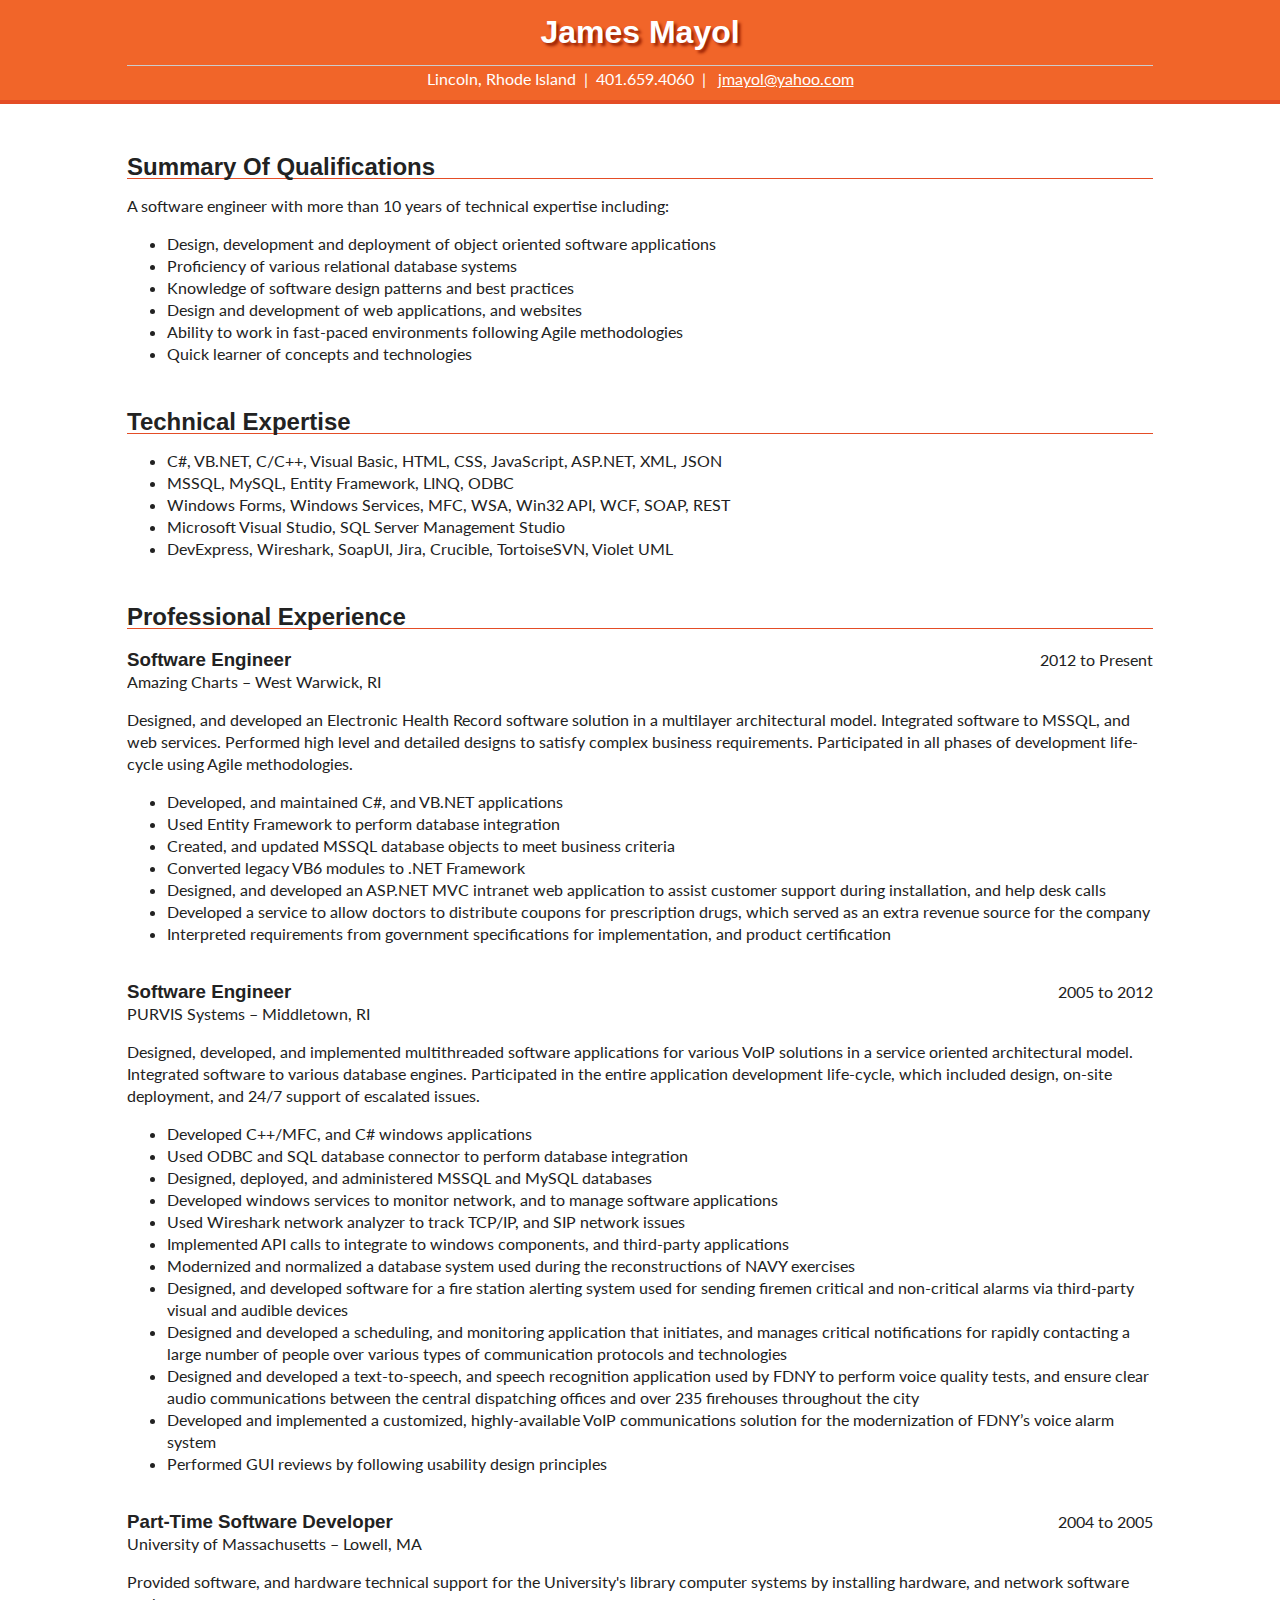
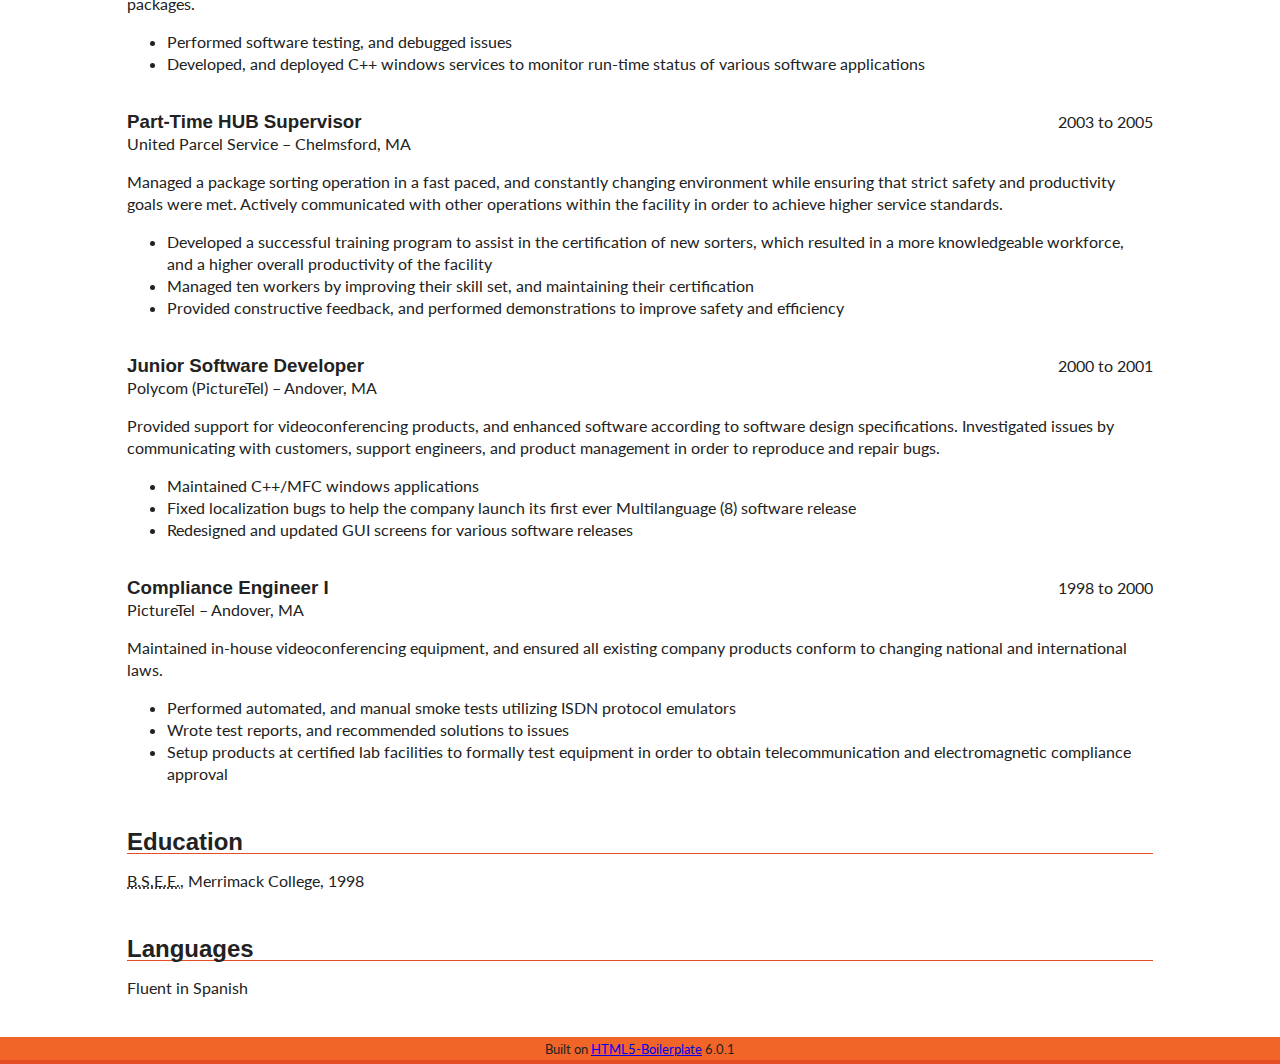
<file: resume/basic.html>
<!doctype html>
<html class="no-js" lang="en">
    <head>
        <meta charset="utf-8">
        <meta http-equiv="x-ua-compatible" content="ie=edge">
        <title>Resume - Basic, no navbar</title>
        <meta name="description" content="">
        <meta name="viewport" content="width=device-width, initial-scale=1">

        <link rel="manifest" href="../site.webmanifest">
        <link rel="apple-touch-icon" href="../icon.png">
        <!-- Place favicon.ico in the root directory -->
        <link href="https://fonts.googleapis.com/css?family=Lato" rel="stylesheet">
        <link rel="stylesheet" href="../css/normalize.css">
        <link rel="stylesheet" href="../css/main.css">        
    </head>
    <body>
        <!--[if lte IE 9]>
            <p class="browserupgrade">You are using an <strong>outdated</strong> browser. Please <a href="https://browsehappy.com/">upgrade your browser</a> to improve your experience and security.</p>
        <![endif]-->

        <!-- Add your site or application content here -->
        <main>
            <article>
                <div class="header-container">
                    <div class="wrapper clearfix">
                        <header>
                            <div class="title">
                                <h1>James Mayol</h1>
                            </div>
                            <p class="contact-info">Lincoln, Rhode Island &nbsp;| &nbsp;401.659.4060 &nbsp;| &nbsp;
                                <a href="mailto:jmayol@yahoo.com?subject=resume">jmayol@yahoo.com</a>
                            </p>
                        </header>
                    </div>
                </div>
                <br>
                <div class="wrapper clearfix">
                    <section class="resume-section">                
                        <h2>Summary Of Qualifications</h2>
                        <p>A software engineer with more than 10 years of technical expertise including:</p>
                        <ul>
                            <li>Design, development and deployment of object oriented software applications</li>
                            <li>Proficiency of various relational database systems</li>
                            <li>Knowledge of software design patterns and best practices</li>
                            <li>Design and development of web applications, and websites</li>
                            <li>Ability to work in fast-paced environments following Agile methodologies</li>
                            <li>Quick learner of concepts and technologies</li>
                        </ul>
                    </section>
                    <section class="resume-section">
                        <h2>Technical Expertise</h2>                
                        <ul>
                            <li>C#, VB.NET, C/C++, Visual Basic, HTML, CSS, JavaScript, ASP.NET, XML, JSON</li>
                            <li>MSSQL, MySQL, Entity Framework, LINQ, ODBC</li>
                            <li>Windows Forms, Windows Services, MFC, WSA, Win32 API, WCF, SOAP, REST</li>
                            <li>Microsoft Visual Studio, SQL Server Management Studio</li>
                            <li>DevExpress, Wireshark, SoapUI, Jira, Crucible, TortoiseSVN, Violet UML</li>                    
                        </ul>
                    </section>
                    <section class="resume-section">
                        <h2>Professional Experience</h2>               
                        <section class="job-section">
                            <div class="job-position">
                                <div class="job-title"><h3>Software Engineer</h3></div>
                                <div class="job-location">Amazing Charts – West Warwick,&nbsp;RI</div>
                                <div class="job-length">2012 to Present</div>                        
                            </div>
                            <p>Designed, and developed an Electronic Health Record software solution in a multilayer architectural 
                                model. Integrated software to MSSQL, and web services. Performed high level and detailed designs 
                                to satisfy complex business requirements. Participated in all phases of development life-cycle using 
                                Agile methodologies.</p>
                            <ul>
                                <li>Developed, and maintained C#, and VB.NET applications</li>
                                <li>Used Entity Framework to perform database integration</li>
                                <li>Created, and updated MSSQL database objects to meet business criteria</li>
                                <li>Converted legacy VB6 modules to .NET Framework</li>
                                <li>Designed, and developed an ASP.NET MVC intranet web application to assist customer support during 
                                    installation, and help desk calls </li>
                                <li>Developed a service to allow doctors to distribute coupons for prescription drugs, which served 
                                    as an extra revenue source for the company</li>
                                <li>Interpreted requirements from government specifications for implementation, and product certification</li>                        
                            </ul>
                        </section>
                        <section class="job-section">
                            <div class="job-position">
                                <div class="job-title"><h3>Software Engineer</h3></div>
                                <div class="job-location">PURVIS Systems – Middletown,&nbsp;RI</div>
                                <div class="job-length">2005 to 2012</div>
                            </div>
                            <p>Designed, developed, and implemented multithreaded software applications for various VoIP solutions in
                                a service oriented architectural model. Integrated software to various database engines. Participated in the entire 
                                application development life-cycle, which included design, on-site deployment, and 24/7 support of escalated issues.</p>
                            <ul>
                                <li>Developed C++/MFC, and C# windows applications</li>
                                <li>Used ODBC and SQL database connector to perform database integration</li>
                                <li>Designed, deployed, and administered MSSQL and MySQL databases</li>
                                <li>Developed windows services to monitor network, and to manage software applications</li>
                                <li>Used Wireshark network analyzer to track TCP/IP, and SIP network issues</li>
                                <li>Implemented API calls to integrate to windows components, and third-party applications </li>
                                <li>Modernized and normalized a database system used during the reconstructions of NAVY exercises</li>
                                <li>Designed, and developed software for a fire station alerting system used for sending firemen critical 
                                    and non-critical alarms via third-party visual and audible devices</li>
                                <li>Designed and developed a scheduling, and monitoring application that initiates, and manages 
                                    critical notifications for rapidly contacting a large number of people over various types of 
                                    communication protocols and technologies</li>
                                <li>Designed and developed a text-to-speech, and speech recognition application used by FDNY to perform 
                                    voice quality tests, and ensure clear audio communications between the central dispatching offices 
                                    and over 235 firehouses throughout the city</li>
                                <li>Developed and implemented a customized, highly-available VoIP communications solution for the 
                                    modernization of FDNY’s voice alarm system</li>
                                <li>Performed GUI reviews by following usability design principles</li>
                            </ul>
                        </section>
                        <section class="job-section">
                            <div class="job-position">
                                <div class="job-title"><h3>Part-Time Software Developer</h3></div>
                                <div class="job-location">University of Massachusetts – Lowell,&nbsp;MA</div>
                                <div class="job-length">2004 to 2005</div>
                            </div>
                            <p>Provided software, and hardware technical support for the University's library computer systems by installing 
                                hardware, and network software packages.</p>
                            <ul>
                                <li>Performed software testing, and debugged issues</li>
                                <li>Developed, and deployed C++ windows services to monitor run-time status of various software applications</li>
                            </ul>                    
                        </section>
                        <section class="job-section">
                            <div class="job-position">
                                <div class="job-title"><h3>Part-Time HUB Supervisor</h3></div>                        
                                <div class="job-location">United Parcel Service – Chelmsford,&nbsp;MA</div>
                                <div class="job-length">2003 to 2005</div>
                            </div>                    
                            <p>Managed a package sorting operation in a fast paced, and constantly changing environment while ensuring that 
                                strict safety and productivity goals were met. Actively communicated with other operations within the facility 
                                in order to achieve higher service standards.</p>
                            <ul>
                                <li>Developed a successful training program to assist in the certification of new sorters, which resulted in 
                                    a more knowledgeable workforce, and a higher overall productivity of the facility</li>
                                <li>Managed ten workers by improving their skill set, and maintaining their certification</li>
                                <li>Provided constructive feedback, and performed demonstrations to improve safety and efficiency</li>
                            </ul>
                        </section>
                        <section class="job-section">
                            <div class="job-position">
                                <div class="job-title"><h3>Junior Software Developer</h3></div>
                                <div class="job-location">Polycom (PictureTel) – Andover,&nbsp;MA</div>
                                <div class="job-length">2000 to 2001</div>
                            </div>
                            <p>Provided support for videoconferencing products, and enhanced software according to software design 
                                specifications. Investigated issues by communicating with customers, support engineers, and product 
                                management in order to reproduce and repair bugs.</p>
                            <ul>
                                <li>Maintained C++/MFC windows applications</li>
                                <li>Fixed localization bugs to help the company launch its first ever Multilanguage&nbsp;(8) software release</li>
                                <li>Redesigned and updated GUI screens for various software releases</li>                        
                            </ul>
                        </section>
                        <section class="job-section">
                            <div class="job-position">
                                <div class="job-title"><h3>Compliance Engineer I</h3></div>
                                <div class="job-location">PictureTel – Andover,&nbsp;MA</div>
                                <div class="job-length">1998 to 2000</div>
                            </div>
                            <p>Maintained in-house videoconferencing equipment, and ensured all existing company products conform to changing 
                                national and international laws.</p>
                            <ul>
                                <li>Performed automated, and manual smoke tests utilizing ISDN protocol emulators</li>
                                <li>Wrote test reports, and recommended solutions to issues</li>
                                <li>Setup products at certified lab facilities to formally test equipment in order to obtain 
                                    telecommunication and electromagnetic compliance approval</li>                        
                            </ul>                    
                        </section>
                    </section> 
                    <section class="resume-section">
                        <h2>Education</h2>                
                        <p><abbr title="Bachelor of Science in Electrical Engineering">B.S.E.E.</abbr>, Merrimack College, 1998</p>
                    </section>
                    <section class="resume-section">
                        <h2>Languages</h2>                                
                        <p>Fluent in Spanish</p> 
                    </section>
                </div>
            </article>           
        </main>
        <br>        
        <div class="footer-container">
            <div class="wrapper clearfix">
                <footer>
                    <small>Built on <a href="https://html5boilerplate.com">HTML5-Boilerplate</a> 6.0.1</small>
                </footer>
            </div>
        </div>
        
        <script src="../js/vendor/modernizr-3.5.0.min.js"></script>
        <script src="https://code.jquery.com/jquery-3.2.1.min.js" integrity="sha256-hwg4gsxgFZhOsEEamdOYGBf13FyQuiTwlAQgxVSNgt4=" crossorigin="anonymous"></script>
        <script>window.jQuery || document.write('<script src="../js/vendor/jquery-3.2.1.min.js"><\/script>')</script>
        <script src="../js/plugins.js"></script>
        <script src="../js/main.js"></script>

    </body>
</html>
</file>
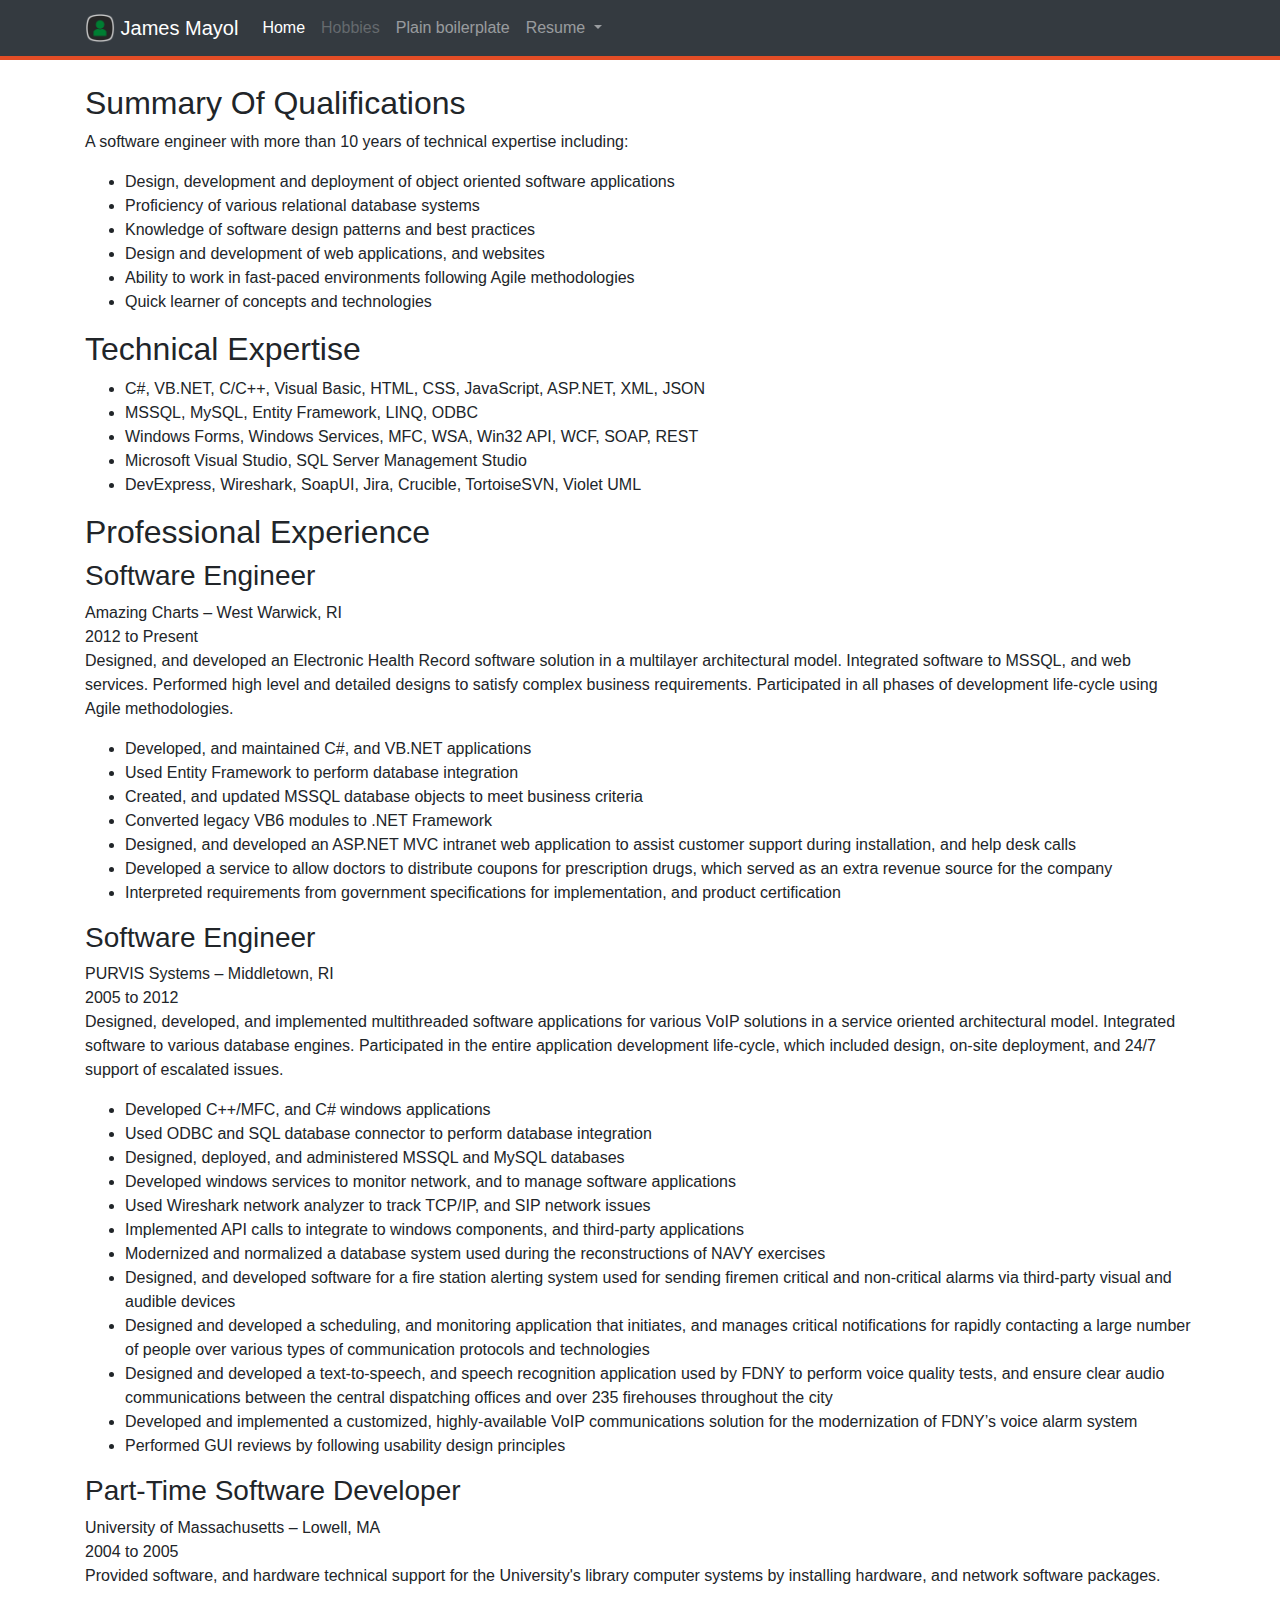
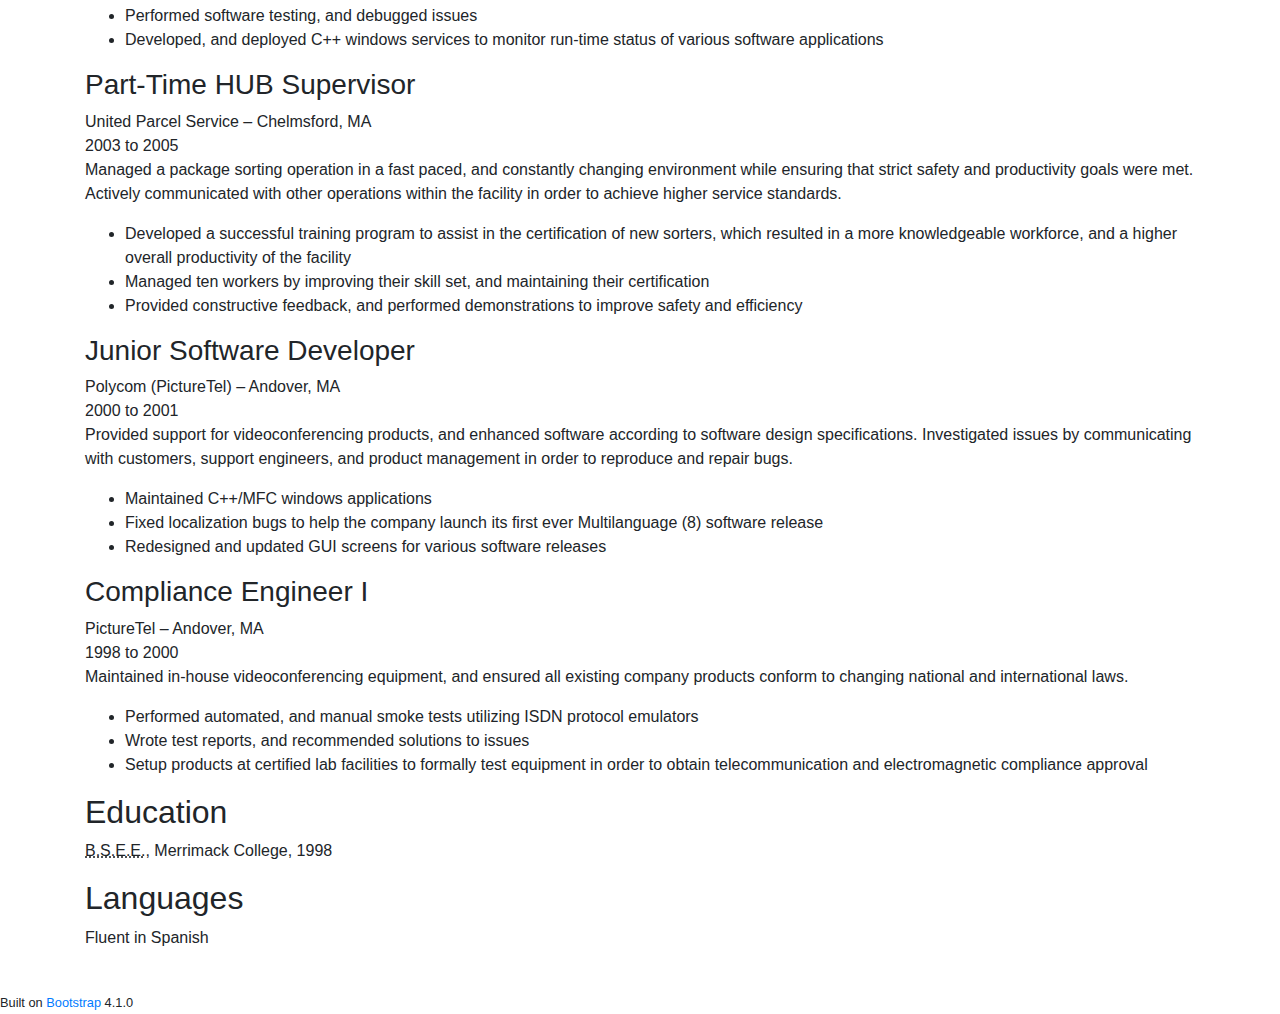
<file: resume/bootstrap.html>
<!doctype html>
<html class="no-js" lang="en">
    <head>
        <meta charset="utf-8">
        <!-- <meta http-equiv="x-ua-compatible" content="ie=edge"> -->
        <meta name="description" content="">
        <meta name="viewport" content="width=device-width, initial-scale=1, shrink-to-fit=no">
        <title>Resume - bootstrap version</title>
        
        <!-- Place favicon.ico in the root directory -->
        <link href="https://fonts.googleapis.com/css?family=Lato" rel="stylesheet">
        <link href="../css/bootstrap.css" rel="stylesheet">        
        <link rel="stylesheet" href="../css/modules/mainNav.css">
    </head>
    <body>
        <!--[if lte IE 9]>
            <p class="browserupgrade">You are using an <strong>outdated</strong> browser. Please <a href="https://browsehappy.com/">upgrade your browser</a> to improve your experience and security.</p>
        <![endif]-->

        <!-- Add your site or application content here -->
        <header class="main-header">
            <nav class="navbar navbar-expand-md navbar-dark bg-dark">
                <div class="container">
                    <a class="navbar-brand" href="#">
                        <img src="../navLogo.png" width="30" height="30" class="d-inline-block align-top" alt="">
                        James Mayol
                    </a>
                    <button class="navbar-toggler" type="button" data-toggle="collapse" data-target="#navbarNav" aria-controls="navbarNav" aria-expanded="false" aria-label="Toggle navigation">
                        <span class="navbar-toggler-icon"></span>
                    </button>
                    <div class="collapse navbar-collapse" id="navbarNav">
                        <ul class="navbar-nav">
                            <li class="nav-item active">
                                <a class="nav-link" href="#">Home <span class="sr-only">(current)</span></a>
                            </li>
                            <li class="nav-item">
                                <a class="nav-link disabled" href="#">Hobbies</a>
                            </li>                        
                            <li class="nav-item">
                                <a class="nav-link" href="basic.html">Plain boilerplate</a>
                            </li>
                            <li class="nav-item dropdown">
                                <a class="nav-link dropdown-toggle" href="#" id="navbarDropdownMenuLink" data-toggle="dropdown" aria-haspopup="true" aria-expanded="false">
                                    Resume
                                </a>
                                <div class="dropdown-menu" aria-labelledby="navbarDropdownMenuLink">
                                    <a class="dropdown-item" href="bootstrap.html">Bootstrap version</a>
                                    <a class="dropdown-item" href="nonBootstrap.html">Non-bootstrap version</a>
                                </div>
                            </li>                    
                        </ul>
                    </div>
                </div>
            </nav>
        </header>
        
        <main class="container">
            <article>
                <div class="header-container">
                    <h1 style="display:none">James' resume</h1>                    
                </div>
                <br>
                <div class="wrapper clearfix">
                    <section class="resume-section">                
                        <h2>Summary Of Qualifications</h2>
                        <p>A software engineer with more than 10 years of technical expertise including:</p>
                        <ul>
                            <li>Design, development and deployment of object oriented software applications</li>
                            <li>Proficiency of various relational database systems</li>
                            <li>Knowledge of software design patterns and best practices</li>
                            <li>Design and development of web applications, and websites</li>
                            <li>Ability to work in fast-paced environments following Agile methodologies</li>
                            <li>Quick learner of concepts and technologies</li>
                        </ul>
                    </section>
                    <section class="resume-section">
                        <h2>Technical Expertise</h2>                
                        <ul>
                            <li>C#, VB.NET, C/C++, Visual Basic, HTML, CSS, JavaScript, ASP.NET, XML, JSON</li>
                            <li>MSSQL, MySQL, Entity Framework, LINQ, ODBC</li>
                            <li>Windows Forms, Windows Services, MFC, WSA, Win32 API, WCF, SOAP, REST</li>
                            <li>Microsoft Visual Studio, SQL Server Management Studio</li>
                            <li>DevExpress, Wireshark, SoapUI, Jira, Crucible, TortoiseSVN, Violet UML</li>                    
                        </ul>
                    </section>
                    <section class="resume-section">
                        <h2>Professional Experience</h2>               
                        <section class="job-section">
                            <div class="job-position">
                                <div class="job-title"><h3>Software Engineer</h3></div>
                                <div class="job-location">Amazing Charts – West Warwick,&nbsp;RI</div>
                                <div class="job-length">2012 to Present</div>                        
                            </div>
                            <p>Designed, and developed an Electronic Health Record software solution in a multilayer architectural 
                                model. Integrated software to MSSQL, and web services. Performed high level and detailed designs 
                                to satisfy complex business requirements. Participated in all phases of development life-cycle using 
                                Agile methodologies.</p>
                            <ul>
                                <li>Developed, and maintained C#, and VB.NET applications</li>
                                <li>Used Entity Framework to perform database integration</li>
                                <li>Created, and updated MSSQL database objects to meet business criteria</li>
                                <li>Converted legacy VB6 modules to .NET Framework</li>
                                <li>Designed, and developed an ASP.NET MVC intranet web application to assist customer support during 
                                    installation, and help desk calls </li>
                                <li>Developed a service to allow doctors to distribute coupons for prescription drugs, which served 
                                    as an extra revenue source for the company</li>
                                <li>Interpreted requirements from government specifications for implementation, and product certification</li>                        
                            </ul>
                        </section>
                        <section class="job-section">
                            <div class="job-position">
                                <div class="job-title"><h3>Software Engineer</h3></div>
                                <div class="job-location">PURVIS Systems – Middletown,&nbsp;RI</div>
                                <div class="job-length">2005 to 2012</div>
                            </div>
                            <p>Designed, developed, and implemented multithreaded software applications for various VoIP solutions in
                                a service oriented architectural model. Integrated software to various database engines. Participated in the entire 
                                application development life-cycle, which included design, on-site deployment, and 24/7 support of escalated issues.</p>
                            <ul>
                                <li>Developed C++/MFC, and C# windows applications</li>
                                <li>Used ODBC and SQL database connector to perform database integration</li>
                                <li>Designed, deployed, and administered MSSQL and MySQL databases</li>
                                <li>Developed windows services to monitor network, and to manage software applications</li>
                                <li>Used Wireshark network analyzer to track TCP/IP, and SIP network issues</li>
                                <li>Implemented API calls to integrate to windows components, and third-party applications </li>
                                <li>Modernized and normalized a database system used during the reconstructions of NAVY exercises</li>
                                <li>Designed, and developed software for a fire station alerting system used for sending firemen critical 
                                    and non-critical alarms via third-party visual and audible devices</li>
                                <li>Designed and developed a scheduling, and monitoring application that initiates, and manages 
                                    critical notifications for rapidly contacting a large number of people over various types of 
                                    communication protocols and technologies</li>
                                <li>Designed and developed a text-to-speech, and speech recognition application used by FDNY to perform 
                                    voice quality tests, and ensure clear audio communications between the central dispatching offices 
                                    and over 235 firehouses throughout the city</li>
                                <li>Developed and implemented a customized, highly-available VoIP communications solution for the 
                                    modernization of FDNY’s voice alarm system</li>
                                <li>Performed GUI reviews by following usability design principles</li>
                            </ul>
                        </section>
                        <section class="job-section">
                            <div class="job-position">
                                <div class="job-title"><h3>Part-Time Software Developer</h3></div>
                                <div class="job-location">University of Massachusetts – Lowell,&nbsp;MA</div>
                                <div class="job-length">2004 to 2005</div>
                            </div>
                            <p>Provided software, and hardware technical support for the University's library computer systems by installing 
                                hardware, and network software packages.</p>
                            <ul>
                                <li>Performed software testing, and debugged issues</li>
                                <li>Developed, and deployed C++ windows services to monitor run-time status of various software applications</li>
                            </ul>                    
                        </section>
                        <section class="job-section">
                            <div class="job-position">
                                <div class="job-title"><h3>Part-Time HUB Supervisor</h3></div>                        
                                <div class="job-location">United Parcel Service – Chelmsford,&nbsp;MA</div>
                                <div class="job-length">2003 to 2005</div>
                            </div>                    
                            <p>Managed a package sorting operation in a fast paced, and constantly changing environment while ensuring that 
                                strict safety and productivity goals were met. Actively communicated with other operations within the facility 
                                in order to achieve higher service standards.</p>
                            <ul>
                                <li>Developed a successful training program to assist in the certification of new sorters, which resulted in 
                                    a more knowledgeable workforce, and a higher overall productivity of the facility</li>
                                <li>Managed ten workers by improving their skill set, and maintaining their certification</li>
                                <li>Provided constructive feedback, and performed demonstrations to improve safety and efficiency</li>
                            </ul>
                        </section>
                        <section class="job-section">
                            <div class="job-position">
                                <div class="job-title"><h3>Junior Software Developer</h3></div>
                                <div class="job-location">Polycom (PictureTel) – Andover,&nbsp;MA</div>
                                <div class="job-length">2000 to 2001</div>
                            </div>
                            <p>Provided support for videoconferencing products, and enhanced software according to software design 
                                specifications. Investigated issues by communicating with customers, support engineers, and product 
                                management in order to reproduce and repair bugs.</p>
                            <ul>
                                <li>Maintained C++/MFC windows applications</li>
                                <li>Fixed localization bugs to help the company launch its first ever Multilanguage&nbsp;(8) software release</li>
                                <li>Redesigned and updated GUI screens for various software releases</li>                        
                            </ul>
                        </section>
                        <section class="job-section">
                            <div class="job-position">
                                <div class="job-title"><h3>Compliance Engineer I</h3></div>
                                <div class="job-location">PictureTel – Andover,&nbsp;MA</div>
                                <div class="job-length">1998 to 2000</div>
                            </div>
                            <p>Maintained in-house videoconferencing equipment, and ensured all existing company products conform to changing 
                                national and international laws.</p>
                            <ul>
                                <li>Performed automated, and manual smoke tests utilizing ISDN protocol emulators</li>
                                <li>Wrote test reports, and recommended solutions to issues</li>
                                <li>Setup products at certified lab facilities to formally test equipment in order to obtain 
                                    telecommunication and electromagnetic compliance approval</li>                        
                            </ul>                    
                        </section>
                    </section> 
                    <section class="resume-section">
                        <h2>Education</h2>                
                        <p><abbr title="Bachelor of Science in Electrical Engineering">B.S.E.E.</abbr>, Merrimack College, 1998</p>
                    </section>
                    <section class="resume-section">
                        <h2>Languages</h2>                                
                        <p>Fluent in Spanish</p> 
                    </section>
                </div>
            </article>           
        </main>
        <br>        
        <div class="footer-container">
            <div class="wrapper clearfix">
                <footer>
                    <small>Built on <a href="https://getbootstrap.com/">Bootstrap</a> 4.1.0</small>
                </footer>
            </div>
        </div>
        
        <!-- <script src="js/vendor/modernizr-3.5.0.min.js"></script> -->
        <script src="https://code.jquery.com/jquery-3.2.1.min.js" integrity="sha256-hwg4gsxgFZhOsEEamdOYGBf13FyQuiTwlAQgxVSNgt4=" crossorigin="anonymous"></script>
        <script>window.jQuery || document.write('<script src="../js/vendor/jquery-3.2.1.min.js"><\/script>')</script>
        <!-- <script src="js/plugins.js"></script>
        <script src="js/main.js"></script> -->
        <script src="../js/vendor/bootstrap.bundle.js"></script>

    </body>
</html>
</file>
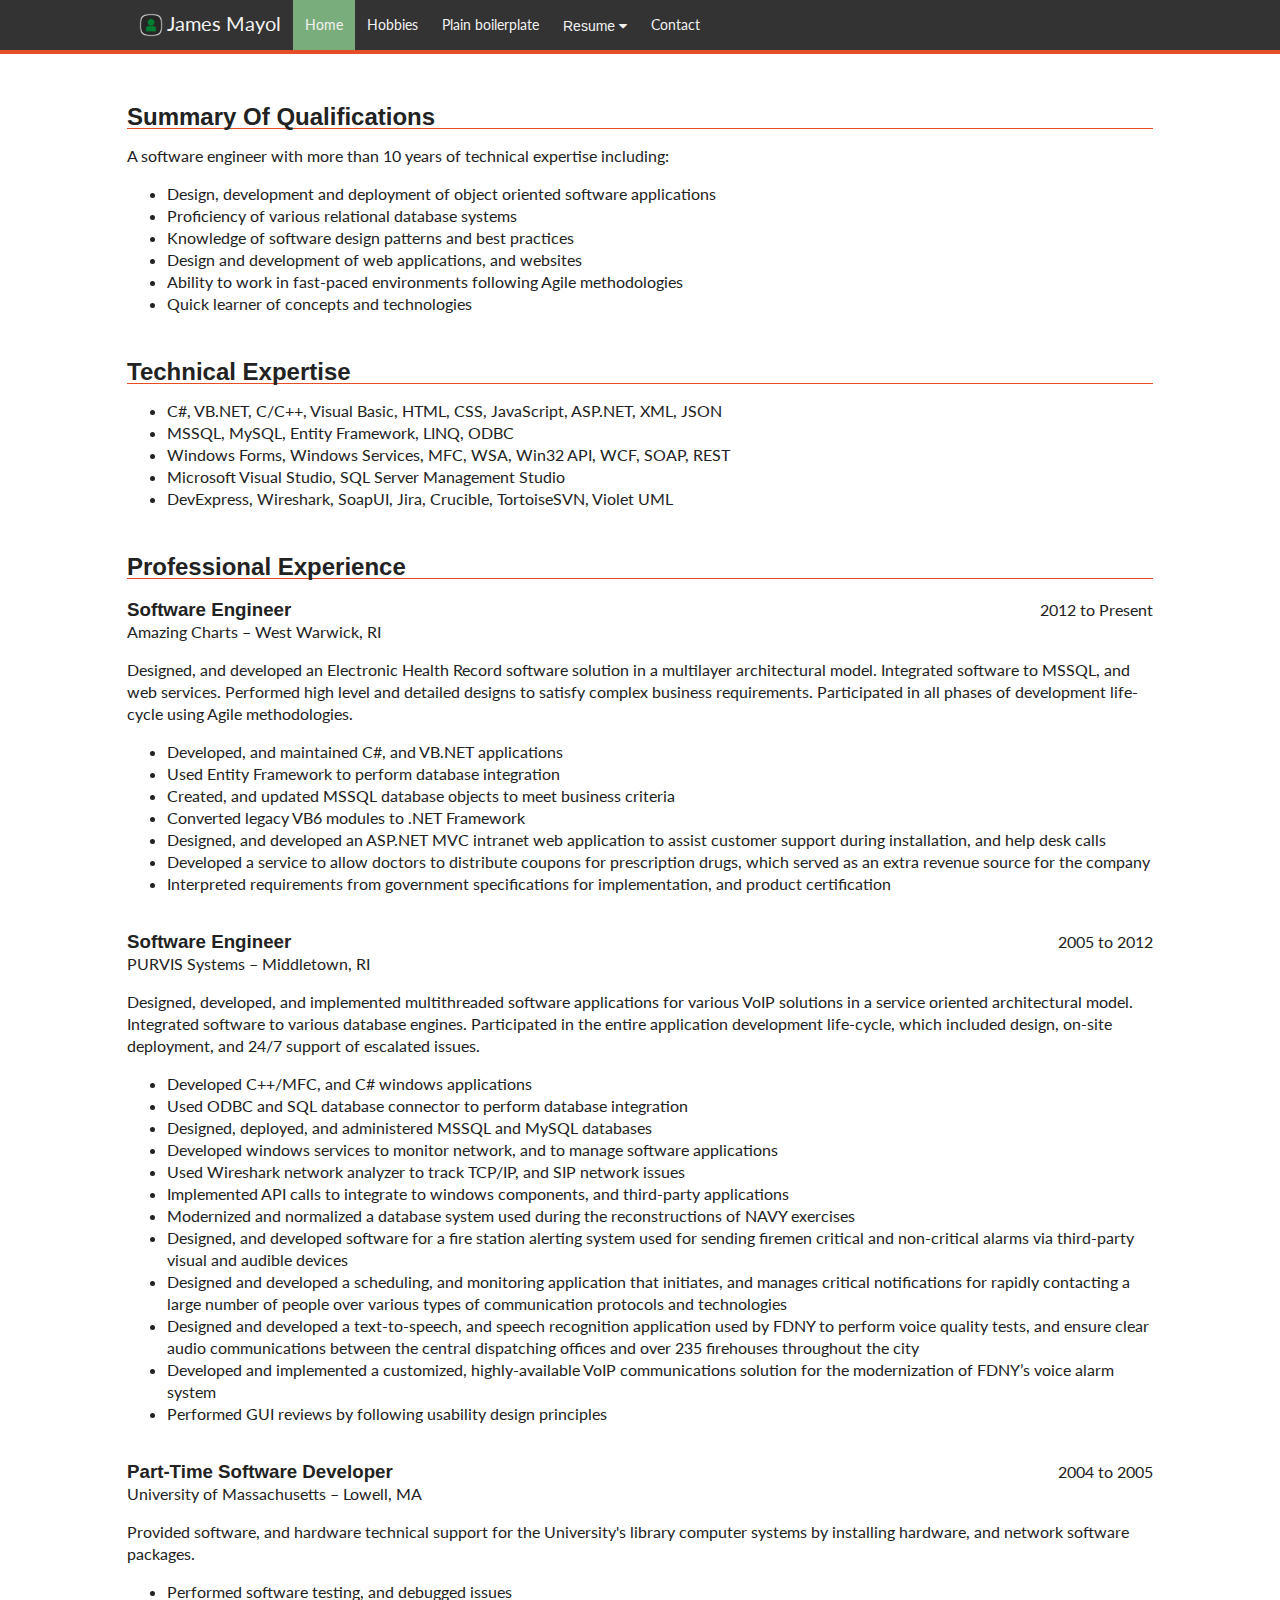
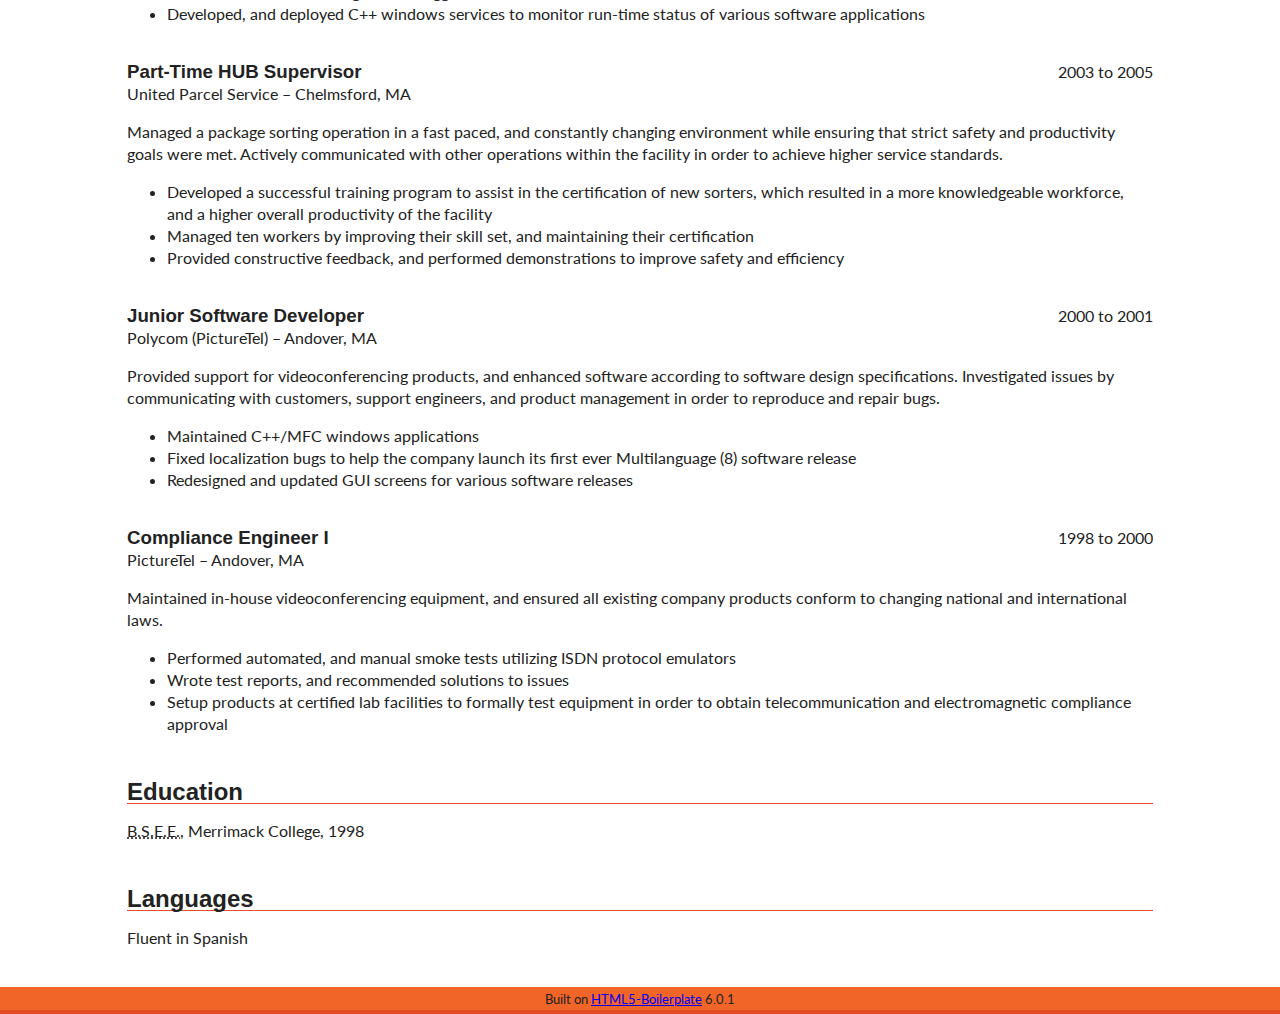
<file: resume/nonBootstrap.html>
<!doctype html>
<html class="no-js" lang="en">
    <head>
        <meta charset="utf-8">
        <meta http-equiv="x-ua-compatible" content="ie=edge">
        <title>Resume - Custom-made navbar</title>
        <meta name="description" content="">
        <meta name="viewport" content="width=device-width, initial-scale=1">

        <link rel="manifest" href="../site.webmanifest">
        <link rel="apple-touch-icon" href="../icon.png">
        <!-- Place favicon.ico in the root directory -->
        <link href="https://fonts.googleapis.com/css?family=Lato" rel="stylesheet">
        <link rel="stylesheet" href="https://cdnjs.cloudflare.com/ajax/libs/font-awesome/4.7.0/css/font-awesome.min.css">
        <link rel="stylesheet" href="../css/normalize.css">
        <link rel="stylesheet" href="../css/main.css">        
    </head>
    <body>
        <!--[if lte IE 9]>
            <p class="browserupgrade">You are using an <strong>outdated</strong> browser. Please <a href="https://browsehappy.com/">upgrade your browser</a> to improve your experience and security.</p>
        <![endif]-->

        <!-- Add your site or application content here -->
        <header>
            <nav class="navCanvas">
                <div class="wrapper clearfix" id="navbarShellId">
                    <div class="topnav" id="nonBootNavId">
                        <ul>                        
                            <li>
                                <a href="#" class="logoBrand">
                                    <img src="../navLogo.png" width="24" height="24" alt="" class="navLogo">James Mayol
                                </a>
                            </li>
                            <li><a href="#home" class="active">Home</a></li>
                            <li><a href="#home">Hobbies</a></li>
                            <li><a href="../index.html">Plain boilerplate</a></li>
                            <li class="dropdown">
                                <button class="dropbtn">Resume <i class="fa fa-caret-down"></i></button>
                                <div class="dropdown-content">
                                    <a class="dropdownLink" href="bootstrap.html">Bootstrap version</a>
                                    <a class="dropdownLink" href="nonBootstrap.html">Non-bootstrap version</a>                                
                                </div>
                            </li>
                            <li><a href="#contact">Contact</a></li>
                            <li class="icon">
                                <a href="javascript:void(0);" onclick="toogleBurgerMenu(this)">
                                    <div class="burger" >
                                        <div class="bun1"></div>
                                        <div class="bun2"></div>
                                        <div class="bun3"></div>
                                    </div>
                                </a>
                            </li>
                        </ul>                        
                    </div>
                </div>
            </nav>          
        </header>
        
        <main>
            <article>
                <div class="header-container">
                    <h1 style="display:none">James' resume</h1>                    
                </div>
                <br>
                <div class="wrapper clearfix">
                    <section class="resume-section">                
                        <h2>Summary Of Qualifications</h2>
                        <p>A software engineer with more than 10 years of technical expertise including:</p>
                        <ul>
                            <li>Design, development and deployment of object oriented software applications</li>
                            <li>Proficiency of various relational database systems</li>
                            <li>Knowledge of software design patterns and best practices</li>
                            <li>Design and development of web applications, and websites</li>
                            <li>Ability to work in fast-paced environments following Agile methodologies</li>
                            <li>Quick learner of concepts and technologies</li>
                        </ul>
                    </section>
                    <section class="resume-section">
                        <h2>Technical Expertise</h2>                
                        <ul>
                            <li>C#, VB.NET, C/C++, Visual Basic, HTML, CSS, JavaScript, ASP.NET, XML, JSON</li>
                            <li>MSSQL, MySQL, Entity Framework, LINQ, ODBC</li>
                            <li>Windows Forms, Windows Services, MFC, WSA, Win32 API, WCF, SOAP, REST</li>
                            <li>Microsoft Visual Studio, SQL Server Management Studio</li>
                            <li>DevExpress, Wireshark, SoapUI, Jira, Crucible, TortoiseSVN, Violet UML</li>                    
                        </ul>
                    </section>
                    <section class="resume-section">
                        <h2>Professional Experience</h2>               
                        <section class="job-section">
                            <div class="job-position">
                                <div class="job-title"><h3>Software Engineer</h3></div>
                                <div class="job-location">Amazing Charts – West Warwick,&nbsp;RI</div>
                                <div class="job-length">2012 to Present</div>                        
                            </div>
                            <p>Designed, and developed an Electronic Health Record software solution in a multilayer architectural 
                                model. Integrated software to MSSQL, and web services. Performed high level and detailed designs 
                                to satisfy complex business requirements. Participated in all phases of development life-cycle using 
                                Agile methodologies.</p>
                            <ul>
                                <li>Developed, and maintained C#, and VB.NET applications</li>
                                <li>Used Entity Framework to perform database integration</li>
                                <li>Created, and updated MSSQL database objects to meet business criteria</li>
                                <li>Converted legacy VB6 modules to .NET Framework</li>
                                <li>Designed, and developed an ASP.NET MVC intranet web application to assist customer support during 
                                    installation, and help desk calls </li>
                                <li>Developed a service to allow doctors to distribute coupons for prescription drugs, which served 
                                    as an extra revenue source for the company</li>
                                <li>Interpreted requirements from government specifications for implementation, and product certification</li>                        
                            </ul>
                        </section>
                        <section class="job-section">
                            <div class="job-position">
                                <div class="job-title"><h3>Software Engineer</h3></div>
                                <div class="job-location">PURVIS Systems – Middletown,&nbsp;RI</div>
                                <div class="job-length">2005 to 2012</div>
                            </div>
                            <p>Designed, developed, and implemented multithreaded software applications for various VoIP solutions in
                                a service oriented architectural model. Integrated software to various database engines. Participated in the entire 
                                application development life-cycle, which included design, on-site deployment, and 24/7 support of escalated issues.</p>
                            <ul>
                                <li>Developed C++/MFC, and C# windows applications</li>
                                <li>Used ODBC and SQL database connector to perform database integration</li>
                                <li>Designed, deployed, and administered MSSQL and MySQL databases</li>
                                <li>Developed windows services to monitor network, and to manage software applications</li>
                                <li>Used Wireshark network analyzer to track TCP/IP, and SIP network issues</li>
                                <li>Implemented API calls to integrate to windows components, and third-party applications </li>
                                <li>Modernized and normalized a database system used during the reconstructions of NAVY exercises</li>
                                <li>Designed, and developed software for a fire station alerting system used for sending firemen critical 
                                    and non-critical alarms via third-party visual and audible devices</li>
                                <li>Designed and developed a scheduling, and monitoring application that initiates, and manages 
                                    critical notifications for rapidly contacting a large number of people over various types of 
                                    communication protocols and technologies</li>
                                <li>Designed and developed a text-to-speech, and speech recognition application used by FDNY to perform 
                                    voice quality tests, and ensure clear audio communications between the central dispatching offices 
                                    and over 235 firehouses throughout the city</li>
                                <li>Developed and implemented a customized, highly-available VoIP communications solution for the 
                                    modernization of FDNY’s voice alarm system</li>
                                <li>Performed GUI reviews by following usability design principles</li>
                            </ul>
                        </section>
                        <section class="job-section">
                            <div class="job-position">
                                <div class="job-title"><h3>Part-Time Software Developer</h3></div>
                                <div class="job-location">University of Massachusetts – Lowell,&nbsp;MA</div>
                                <div class="job-length">2004 to 2005</div>
                            </div>
                            <p>Provided software, and hardware technical support for the University's library computer systems by installing 
                                hardware, and network software packages.</p>
                            <ul>
                                <li>Performed software testing, and debugged issues</li>
                                <li>Developed, and deployed C++ windows services to monitor run-time status of various software applications</li>
                            </ul>                    
                        </section>
                        <section class="job-section">
                            <div class="job-position">
                                <div class="job-title"><h3>Part-Time HUB Supervisor</h3></div>                        
                                <div class="job-location">United Parcel Service – Chelmsford,&nbsp;MA</div>
                                <div class="job-length">2003 to 2005</div>
                            </div>                    
                            <p>Managed a package sorting operation in a fast paced, and constantly changing environment while ensuring that 
                                strict safety and productivity goals were met. Actively communicated with other operations within the facility 
                                in order to achieve higher service standards.</p>
                            <ul>
                                <li>Developed a successful training program to assist in the certification of new sorters, which resulted in 
                                    a more knowledgeable workforce, and a higher overall productivity of the facility</li>
                                <li>Managed ten workers by improving their skill set, and maintaining their certification</li>
                                <li>Provided constructive feedback, and performed demonstrations to improve safety and efficiency</li>
                            </ul>
                        </section>
                        <section class="job-section">
                            <div class="job-position">
                                <div class="job-title"><h3>Junior Software Developer</h3></div>
                                <div class="job-location">Polycom (PictureTel) – Andover,&nbsp;MA</div>
                                <div class="job-length">2000 to 2001</div>
                            </div>
                            <p>Provided support for videoconferencing products, and enhanced software according to software design 
                                specifications. Investigated issues by communicating with customers, support engineers, and product 
                                management in order to reproduce and repair bugs.</p>
                            <ul>
                                <li>Maintained C++/MFC windows applications</li>
                                <li>Fixed localization bugs to help the company launch its first ever Multilanguage&nbsp;(8) software release</li>
                                <li>Redesigned and updated GUI screens for various software releases</li>                        
                            </ul>
                        </section>
                        <section class="job-section">
                            <div class="job-position">
                                <div class="job-title"><h3>Compliance Engineer I</h3></div>
                                <div class="job-location">PictureTel – Andover,&nbsp;MA</div>
                                <div class="job-length">1998 to 2000</div>
                            </div>
                            <p>Maintained in-house videoconferencing equipment, and ensured all existing company products conform to changing 
                                national and international laws.</p>
                            <ul>
                                <li>Performed automated, and manual smoke tests utilizing ISDN protocol emulators</li>
                                <li>Wrote test reports, and recommended solutions to issues</li>
                                <li>Setup products at certified lab facilities to formally test equipment in order to obtain 
                                    telecommunication and electromagnetic compliance approval</li>                        
                            </ul>                    
                        </section>
                    </section> 
                    <section class="resume-section">
                        <h2>Education</h2>                
                        <p><abbr title="Bachelor of Science in Electrical Engineering">B.S.E.E.</abbr>, Merrimack College, 1998</p>
                    </section>
                    <section class="resume-section">
                        <h2>Languages</h2>                                
                        <p>Fluent in Spanish</p> 
                    </section>
                </div>
            </article>           
        </main>
        <br>        
        <div class="footer-container">
            <div class="wrapper clearfix">
                <footer>
                    <small>Built on <a href="https://html5boilerplate.com">HTML5-Boilerplate</a> 6.0.1</small>
                </footer>
            </div>
        </div>

        <script src="../js/vendor/modernizr-3.5.0.min.js"></script>
        <script src="https://code.jquery.com/jquery-3.2.1.min.js" integrity="sha256-hwg4gsxgFZhOsEEamdOYGBf13FyQuiTwlAQgxVSNgt4=" crossorigin="anonymous"></script>
        <script>window.jQuery || document.write('<script src="../js/vendor/jquery-3.2.1.min.js"><\/script>')</script>
        <script src="../js/plugins.js"></script>
        <script src="../js/"></script>
    </body>
</html>
</file>
<file: css/main.css>
/*! HTML5 Boilerplate v6.0.1 | MIT License | https://html5boilerplate.com/ */

/*
 * What follows is the result of much research on cross-browser styling.
 * Credit left inline and big thanks to Nicolas Gallagher, Jonathan Neal,
 * Kroc Camen, and the H5BP dev community and team.
 */

/* ==========================================================================
   Base styles: opinionated defaults
   ========================================================================== */

html {
    color: #222;
    font-size: 1em;
    line-height: 1.4;
}

/*
 * Remove text-shadow in selection highlight:
 * https://twitter.com/miketaylr/status/12228805301
 *
 * Vendor-prefixed and regular ::selection selectors cannot be combined:
 * https://stackoverflow.com/a/16982510/7133471
 *
 * Customize the background color to match your design.
 */

::-moz-selection {
    background: #b3d4fc;
    text-shadow: none;
}

::selection {
    background: #b3d4fc;
    text-shadow: none;
}

/*
 * A better looking default horizontal rule
 */

hr {
    display: block;
    height: 1px;
    border: 0;
    border-top: 1px solid #ccc;
    margin: 1em 0;
    padding: 0;
}

/*
 * Remove the gap between audio, canvas, iframes,
 * images, videos and the bottom of their containers:
 * https://github.com/h5bp/html5-boilerplate/issues/440
 */

audio,
canvas,
iframe,
img,
svg,
video {
    vertical-align: middle;
}

/*
 * Remove default fieldset styles.
 */

fieldset {
    border: 0;
    margin: 0;
    padding: 0;
}

/*
 * Allow only vertical resizing of textareas.
 */

textarea {
    resize: vertical;
}

/* ==========================================================================
   Browser Upgrade Prompt
   ========================================================================== */

.browserupgrade {
    margin: 0.2em 0;
    background: #ccc;
    color: #000;
    padding: 0.2em 0;
}

/* ==========================================================================
   Author's custom styles
   ========================================================================== */
body {
    font: 1em/1.375em 'Lato', Helvetica, 'Helvetica Neue', Arial, sans-serif;
}

h1, h2, h3, h4, h5, h6 {
    font-family: Helvetica, 'Helvetica Neue', Arial, sans-serif;    
}

.wrapper {
    width: 90%;
    margin: 0 5%;
}

.header-container {
    border-bottom: 4px solid #e44d26;
    background: #f16529;
}

.footer-container {
    border-bottom: 4px solid #e44d26;
    background: #f16529;
    text-align: center;
}

/* Title & Nav */
.title {
    color: white;
    text-align: center;
    text-shadow: 3px 3px 3px #9B2304;
}
.contact-info {
    color: white;
    text-align: center;
    margin-top: 0px;
    margin-bottom: 10px;
    padding-top: 2px;
    border-top: 1px solid #ccc;
}
.contact-info a:link, 
.contact-info a:visited {
    color:white;
}

/* Resume section */
.resume-section {
    padding-top: 30px;
}
section.resume-section h2 {
    border-bottom: 1px solid  #e44d26;
    margin: 0px;
}
section.resume-section h3 {
    margin: 0px;
}

/* Job section */
.job-section {
    padding-top: 20px;
}
.job-position {
    overflow: hidden;
}
.job-title {
    width: 60%;
    float: left;
}
.job-location {
    width: 100%;
    float: left;
}
.job-length {
    text-align: right;
}

/* Navigation bar */
.navCanvas {
    background-color: #333;
}
.topnav {
    overflow: hidden;    
}
.topnav ul {
    list-style-type: none;
    margin: 0;
    padding: 0;
    overflow: hidden;    
}
.topnav li {
    float: left;
}
.topnav li a {    
    display: block;
    color: #f2f2f2;
    text-align: center;
    padding: 14px 12px 14px 12px;  
    text-decoration: none;
    font-size: 14px;
}
.topnav li a:not(.logoBrand):hover:not(.dropdownLink):hover {
    background-color: #555;
    color: white;
}
.active {
    background-color: rgb(122, 173, 124);
    color: white;
}
.topnav .icon {
    display: none;    
}
.topnav .logoBrand {    
    padding-bottom: 0px;
    padding-top: 12px;
    font-size: 20px;
}
.topnav .navLogo {
    padding-bottom: 2px; 
    margin-right: 4px;
}

/* Navigation - dropdown */
.dropbtn {
    background-color: inherit;
    color: #f2f2f2;
    padding: 18px 12px 16px 12px;
    font-size: 14px;
    border: none;
    cursor: pointer;
}
.dropdown {
    float: left;
    overflow: hidden;
}
.dropdown:hover .dropbtn {
    background-color: #555;
    color: white;
}
.dropdown:hover .dropdown-content {
    display: block;
}    
.dropdown-content {
    display: none;
    position: absolute;
    background-color: #f9f9f9;
    min-width: 160px;
    box-shadow: 0px 8px 16px 0px rgba(0,0,0,0.8);
    z-index: 1;    
}
.dropdown .dropdown-content a {
    float: none;
    padding: 12px 16px;
    text-decoration: none;
    display: block;
    text-align: left;
    color: black;    
}
.dropdown .dropdown-content a:hover {
    background-color: #ddd;
    color: black;
}

/* Navigation - Hamburger menu look and feel */
.burger {
    display: inline-block;
    cursor: pointer;      
}
.bun1, .bun2, .bun3 {
    width: 35px;
    height: 2px;
    background-color: gray;
    transition: 0.4s;
}
.bun1, .bun3 {
    margin: 1px 0;
}
.bun2 {    
    margin: 3px 0;
}

/* Navigation - Hamburger menu behavior */
.flipIt .bun1 {
    -webkit-transform: rotate(-45deg) translate(-6px, 4px);
    transform: rotate(-45deg) translate(-6px, 4px);
}
.flipIt .bun2 {opacity: 0;}
.flipIt .bun3 {
    -webkit-transform: rotate(45deg) translate(-3px, -2px);
    transform: rotate(45deg) translate(-3px, -2px);
}

/* ==========================================================================
   Helper classes
   ========================================================================== */

/*
 * Hide visually and from screen readers
 */

.hidden {
    display: none !important;
}

/*
 * Hide only visually, but have it available for screen readers:
 * https://snook.ca/archives/html_and_css/hiding-content-for-accessibility
 *
 * 1. For long content, line feeds are not interpreted as spaces and small width
 *    causes content to wrap 1 word per line:
 *    https://medium.com/@jessebeach/beware-smushed-off-screen-accessible-text-5952a4c2cbfe
 */

.visuallyhidden {
    border: 0;
    clip: rect(0 0 0 0);
    -webkit-clip-path: inset(50%);
    clip-path: inset(50%);
    height: 1px;
    margin: -1px;
    overflow: hidden;
    padding: 0;
    position: absolute;
    width: 1px;
    white-space: nowrap; /* 1 */
}

/*
 * Extends the .visuallyhidden class to allow the element
 * to be focusable when navigated to via the keyboard:
 * https://www.drupal.org/node/897638
 */

.visuallyhidden.focusable:active,
.visuallyhidden.focusable:focus {
    clip: auto;
    -webkit-clip-path: none;
    clip-path: none;
    height: auto;
    margin: 0;
    overflow: visible;
    position: static;
    width: auto;
    white-space: inherit;
}

/*
 * Hide visually and from screen readers, but maintain layout
 */

.invisible {
    visibility: hidden;
}

/*
 * Clearfix: contain floats
 *
 * For modern browsers
 * 1. The space content is one way to avoid an Opera bug when the
 *    `contenteditable` attribute is included anywhere else in the document.
 *    Otherwise it causes space to appear at the top and bottom of elements
 *    that receive the `clearfix` class.
 * 2. The use of `table` rather than `block` is only necessary if using
 *    `:before` to contain the top-margins of child elements.
 */

.clearfix:before,
.clearfix:after {
    content: " "; /* 1 */
    display: table; /* 2 */
}

.clearfix:after {
    clear: both;
}

/* ==========================================================================
   EXAMPLE Media Queries for Responsive Design.
   These examples override the primary ('mobile first') styles.
   Modify as content requires.
   ========================================================================== */
@media only screen and (min-width: 1140px) {
       
    /* MAXIMUM WIDTH */
    .wrapper {
        width: 1026px; /* 1140px - 10% for margins */
        margin: 0 auto;
    }
}

@media only screen and (max-width: 37em) {
    /* Style adjustments for viewports that meet the condition */
    .job-title {
        width: 100%;
        float: none;
    }
    .job-location {
        float: none;
    }
    .job-length {
        text-align: left;
    }
    body {
        line-height: 1.25em;
    }

   /* Hide all links, except for brand section. */
    .topnav li:not(:first-child), .dropdown .dropbtn {display: none;}
    .topnav li.icon {
      float: right;
      display: block;      
    }
    .topnav li a {
        padding-left: 8px;
    }
    .topnav li.icon > a{
        padding-left: 16px;
    }
    .topnav .logoBrand {    
        padding-bottom: 10px;                     
    }
    .topnav .dropbtn {
        padding-left: 8px;
    } 
    #navbarShellId {
        width: 100%;
        margin: 0;
    }
  
    /* The "responsive" class is added to the topnav with JavaScript when the user clicks on the icon.*/ 
    .topnav.responsive {position: relative;}
    .topnav.responsive li.icon {
      position: absolute;
      right: 0;
      top: 0;
    }
    .topnav.responsive li {
        float: none;
        display: inline;
    }
    .topnav.responsive li a {
      display: block;
      text-align: left;
    }
    .topnav.responsive .dropdown {float: none;}
    .topnav.responsive .dropdown-content {position: relative; margin: 0px 1px 1px 1px;}
    .topnav.responsive .dropdown .dropbtn {
        display: block;
        width: 100%;
        text-align: left;
    }  
}

@media print,
       (-webkit-min-device-pixel-ratio: 1.25),
       (min-resolution: 1.25dppx),
       (min-resolution: 120dpi) {
    /* Style adjustments for high resolution devices */
}

/* ==========================================================================
   Print styles.
   Inlined to avoid the additional HTTP request:
   http://www.phpied.com/delay-loading-your-print-css/
   ========================================================================== */

@media print {
    *,
    *:before,
    *:after {
        background: transparent !important;
        color: #000 !important; /* Black prints faster:
                                   http://www.sanbeiji.com/archives/953 */
        box-shadow: none !important;
        text-shadow: none !important;
    }

    a,
    a:visited {
        text-decoration: underline;
    }

    a[href]:after {
        content: " (" attr(href) ")";
    }

    abbr[title]:after {
        content: " (" attr(title) ")";
    }

    /*
     * Don't show links that are fragment identifiers,
     * or use the `javascript:` pseudo protocol
     */

    a[href^="#"]:after,
    a[href^="javascript:"]:after {
        content: "";
    }

    pre {
        white-space: pre-wrap !important;
    }
    pre,
    blockquote {
        border: 1px solid #999;
        page-break-inside: avoid;
    }

    /*
     * Printing Tables:
     * http://css-discuss.incutio.com/wiki/Printing_Tables
     */

    thead {
        display: table-header-group;
    }

    tr,
    img {
        page-break-inside: avoid;
    }

    p,
    h2,
    h3 {
        orphans: 3;
        widows: 3;
    }

    h2,
    h3 {
        page-break-after: avoid;
    }

    /* Update class defs styles */
    .header-container {
        border-bottom: none;
    }
    
    .title h1 {
        margin-bottom: 4px;
    }

    section.resume-section h2 {
        border-bottom-color: gray;
    }

    .footer-container {
        visibility: hidden;
    }

    .contact-info a[href]:after {
        content: "";
    }
}
</file>
<file: css/modules/mainNav.css>
/* Top navigation */
.main-header {
    border-bottom: 4px solid #e44d26;
    background: #f16529;
}
</file>
